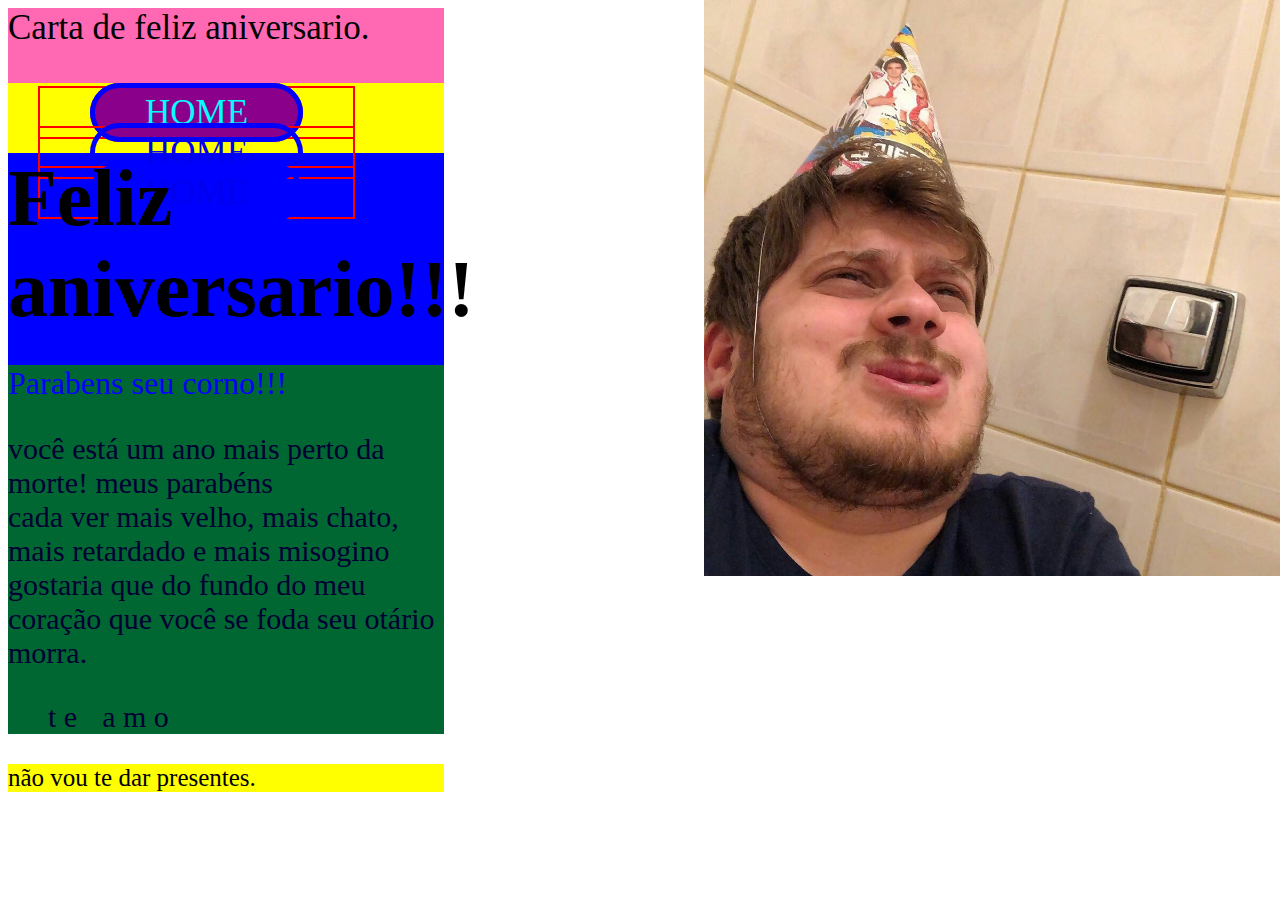
<file: PW1/ex05/index.html>
<!DOCTYPE html>
<html lang="pt-br">
<head>
    <meta charset="UTF-8">
    <title>Happy birthday</title>
    <link rel="stylesheet" href="css/estilo.css" type="text/css"/>
</head>
<body>
    <header>
        Carta de feliz aniversario.
        <nav>
            <ul>
                <li><a href="#" class="ativado">HOME</a></li>
                <li><a href="#">HOME</a></li>
                <li><a href="#">HOME</a></li>
            </ul>
        </nav>
    </header>

    <section>
        <h1>Feliz aniversario!!!</h1>
        
        <article>
            <p>Parabens seu corno!!!</p>            
            você está um ano mais perto da morte! meus parabéns </br>
            cada ver mais velho, mais chato, mais retardado e mais misogino </br>
            gostaria que do fundo do meu coração que você se foda seu otário </br>
            morra.

            <ul>
                <li>t</li>
                <li>e</li>
                <li id="blank-li">-</li>
                <li>a</li>
                <li>m</li>
                <li>o</li>

            </ul>

        </article>
    </section>

    <footer>
        não vou te dar presentes.
    </footer>

</body>
</html>
</file>
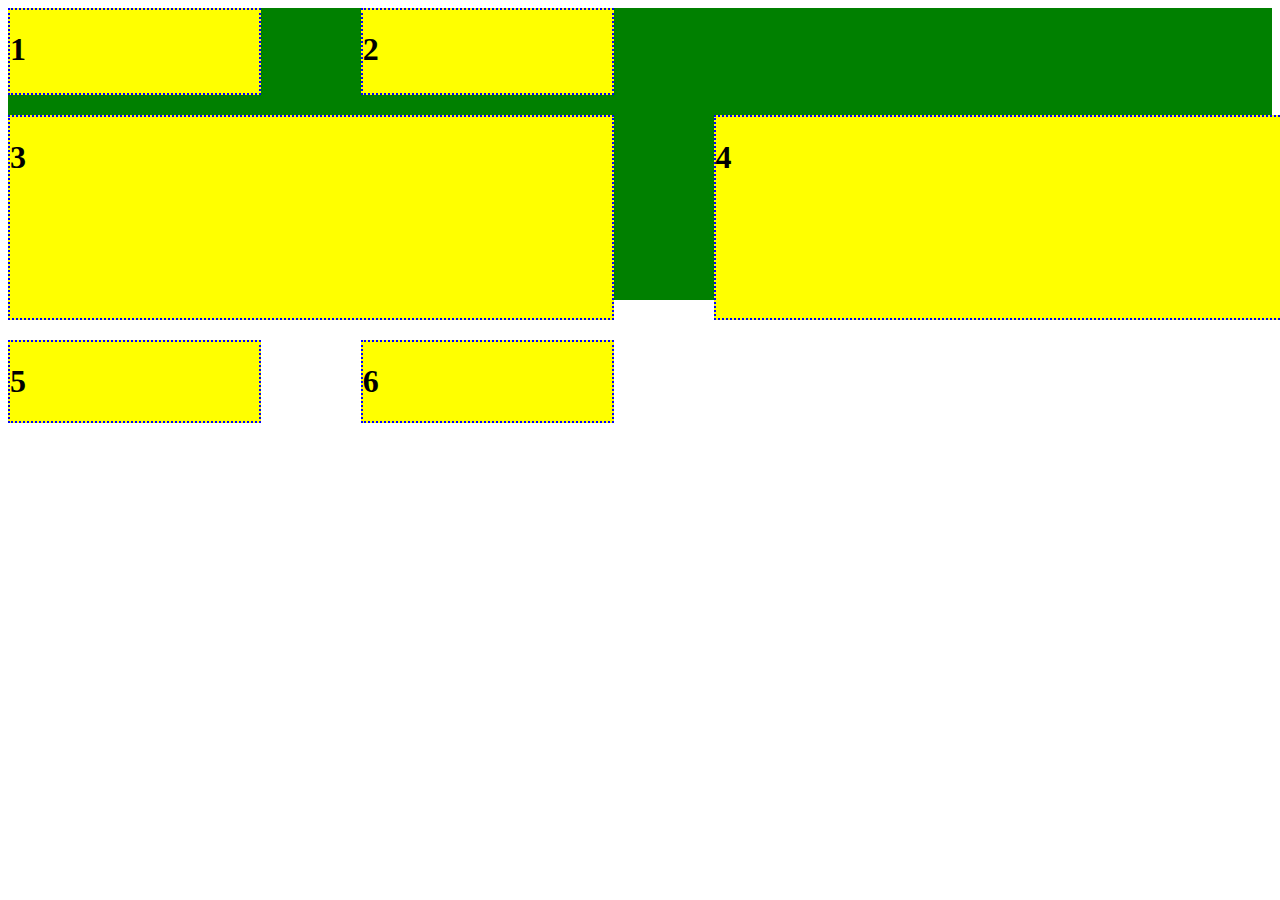
<file: PW1/ex07/index.html>
<!DOCTYPE html>
<html lang="pt-br">
<head>
    <meta charset="UTF-8">
    <title>Document</title>
    <link rel="stylesheet" href="css/estilo.css" type="text/css">
</head>
<body>
    <section>
        <article class="um"><h1>1</h1></article>
        <article><h1>2</h1></article>
        <article class="tres"><h1>3</h1></article>
        <article><h1>4</h1></article>
        <article><h1>5</h1></article>
        <article><h1>6</h1></article>

        
        
    </section>
    
</body>
</html>
</file>
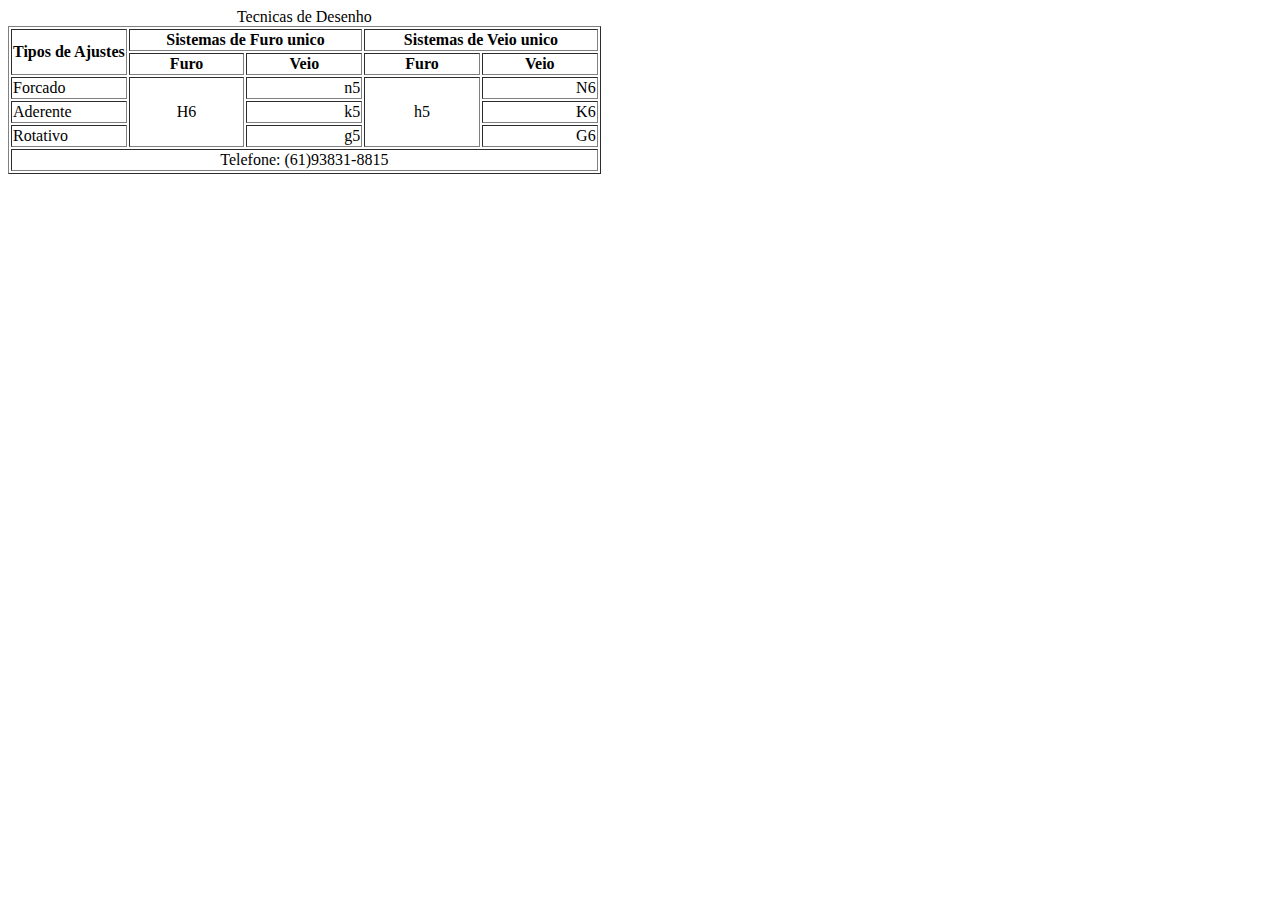
<file: PW1/correcao_prova1/1/index.html>
<!DOCTYPE html>
<html lang="en">
<head>
    <meta charset="UTF-8">
    <title>Correcao1</title>
</head>
<body>
    <table border="1">
        <caption>Tecnicas de Desenho</caption>
		<thead>
            <tr>
                <th rowspan="2">Tipos de Ajustes</th>
                <th colspan="2">Sistemas de Furo unico</th>
                <th colspan="2">Sistemas de Veio unico</th>
            </tr>
            <tr>
                <th width="20%" >Furo</th>
                <th width="20%" >Veio</th>
                <th width="20%" >Furo</th>
                <th width="20%" >Veio</th>
            </tr>
        </thead>
        <tbody>
            <tr>
                <td>Forcado</td>
                <td rowspan="3" align="center">H6</td>
                <td align="right">n5</td>
                <td rowspan="3" align="center">h5</td>
                <td align="right">N6</td>
            </tr>
            <tr>
                <td>Aderente</td>
                <td align="right">k5</td>
                <td align="right">K6</td>
            </tr>
            <tr>
                <td>Rotativo</td>
                <td align="right">g5</td>
                <td align="right">G6</td>                
            </tr>
        </tbody>
        <tfoot>
            <tr>
                <td colspan="6" align="center">Telefone: (61)93831-8815</td>
            </tr>
        </tfoot>
    </table>
    
</body>
</html>
</file>
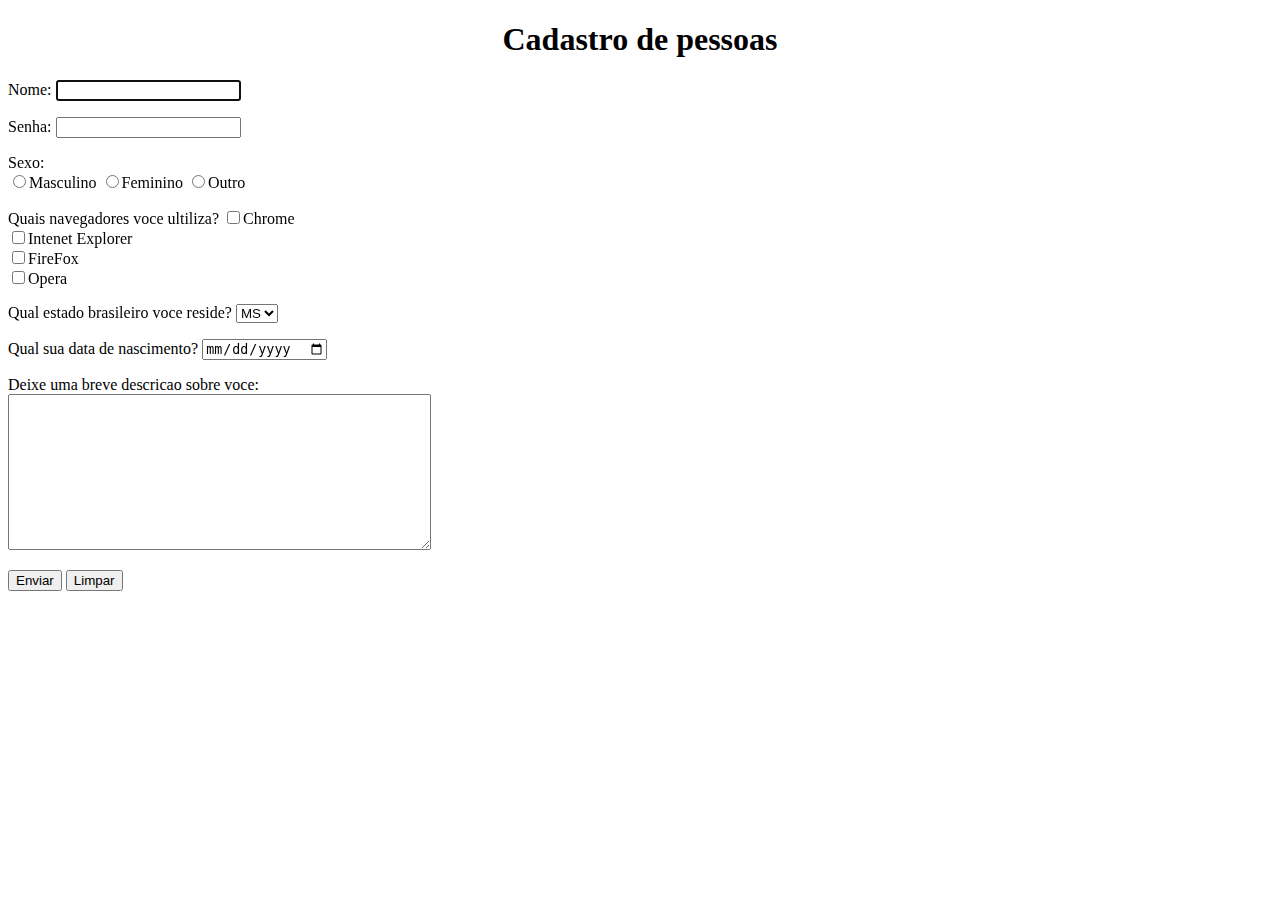
<file: PW1/correcao_prova1/2/index.html>
<!DOCTYPE html>
<html lang="pt-br">
<head>
    <meta charset="UTF-8">
    <title>Correcao2</title>
</head>
<body>
    <center><h1>Cadastro de pessoas</h1></center>
    <form>
        <p>
            <label>Nome:</label>
            <input type="text" name="txtNome" autofocus required/>
        </p>
        <p>
            <label>Senha:</label>
            <input type="password" name="txtSenha" maxlength="8"/>
        </p>
        <p>
            <label>Sexo:</label><br/>
            <input type="radio" name="rbSexo"/><label>Masculino</label>
            <input type="radio" name="rbSexo"/><label>Feminino</label>
            <input type="radio" name="rbSexo"/><label>Outro</label>
        </p>
        <p>
            <label>Quais navegadores voce ultiliza?</label>
            <input type="checkbox" name="chkChrome"/><label>Chrome</label><br/>
            <input type="checkbox" name="chkChrome"/><label>Intenet Explorer</label><br/>
            <input type="checkbox" name="chkChrome"/><label>FireFox</label><br/>
            <input type="checkbox" name="chkChrome"/><label>Opera</label><br/>
        </p>
        <p>
            <label>Qual estado brasileiro voce reside?</label>
            <select>
                <option>AC</option>
                <option selected>MS</option>
            </select>
        </p>
        <p>
            <label>Qual sua data de nascimento?</label>
            <input type="date"/>
        </p>
        <p>
            <label>Deixe uma breve descricao sobre voce:</label><br/>
            <textarea cols="50" rows="10"></textarea>
        </p>
        <p>
            <input type="submit" value="Enviar"/>
            <input type="reset" value="Limpar"/>
        </p>

    </form>
    
</body>
</html>
</file>
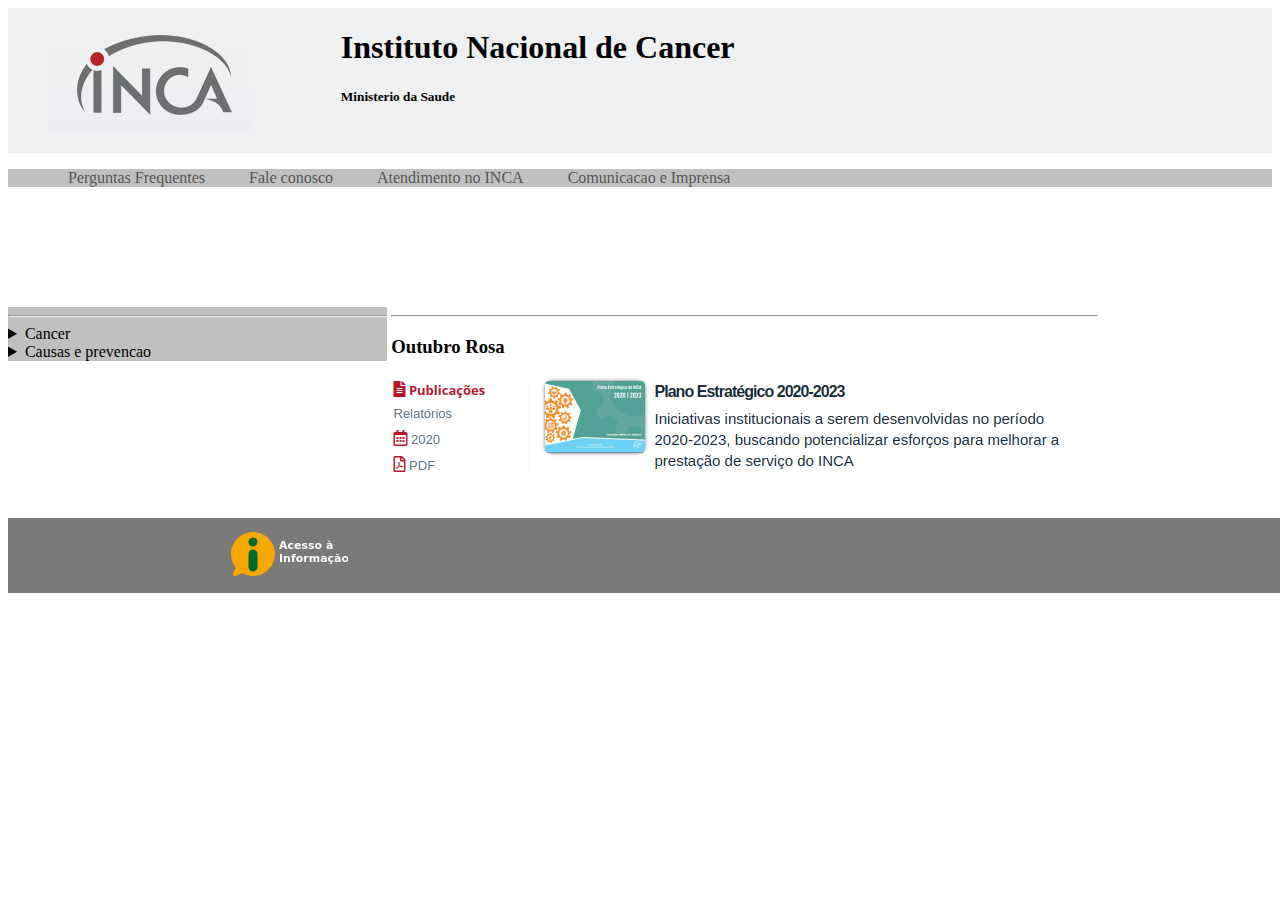
<file: PW1/correcao_prova1/3/index.html>
<!DOCTYPE html>
<html lang="pt-br">
<head>
    <meta charset="UTF-8">
    <title>Correcao3</title>
    <link rel="stylesheet" href="css/estilo.css" type="text/css"/>
</head>
<body>
    <header>
        <figure>
            <img src="imagens/logo.png"/>
        </figure>
        <div class="titulos">
            <h1>Instituto Nacional de Cancer</h1>
            <h5>Ministerio da Saude</h5>
        </div>
    </header>
    <nav class="superior">
        <ul>
            <li><a href="#">Perguntas Frequentes</a></li>
            <li><a href="#">Fale conosco</a></li>
            <li><a href="#">Atendimento no INCA</a></li>
            <li><a href="#">Comunicacao e Imprensa</a></li>
        </ul>
    </nav>
    <section>
        <marquee><img src="imagens/banner.png"/></marquee>
    </section>
    <nav class="vertical">
        <hr/>
        <details>
            <summary>Cancer</summary>
            <ul>
                <li><a href="#">O que é o cancer?</a></li>
                <li><a href="#">Como surge o cancer?</a></li>
                <li><a href="#">Tipos de cancer</a></li>
                <li><a href="#">Numeros de cancer</a></li>
            </ul>
        </details>
        <details>
            <summary>Causas e prevencao</summary>
            <p>Conteudo de causas</p>
        </details>
    </nav>
    <section>
        <hr/>
        <h3>Outubro Rosa</h3>
        <p></p>
        <img src="imagens/publicacoes.png"/>
    </section>
    <footer>
        <a href="#"><img src="imagens/informacao.png"></a>
    </footer>
    
</body>
</html>
</file>
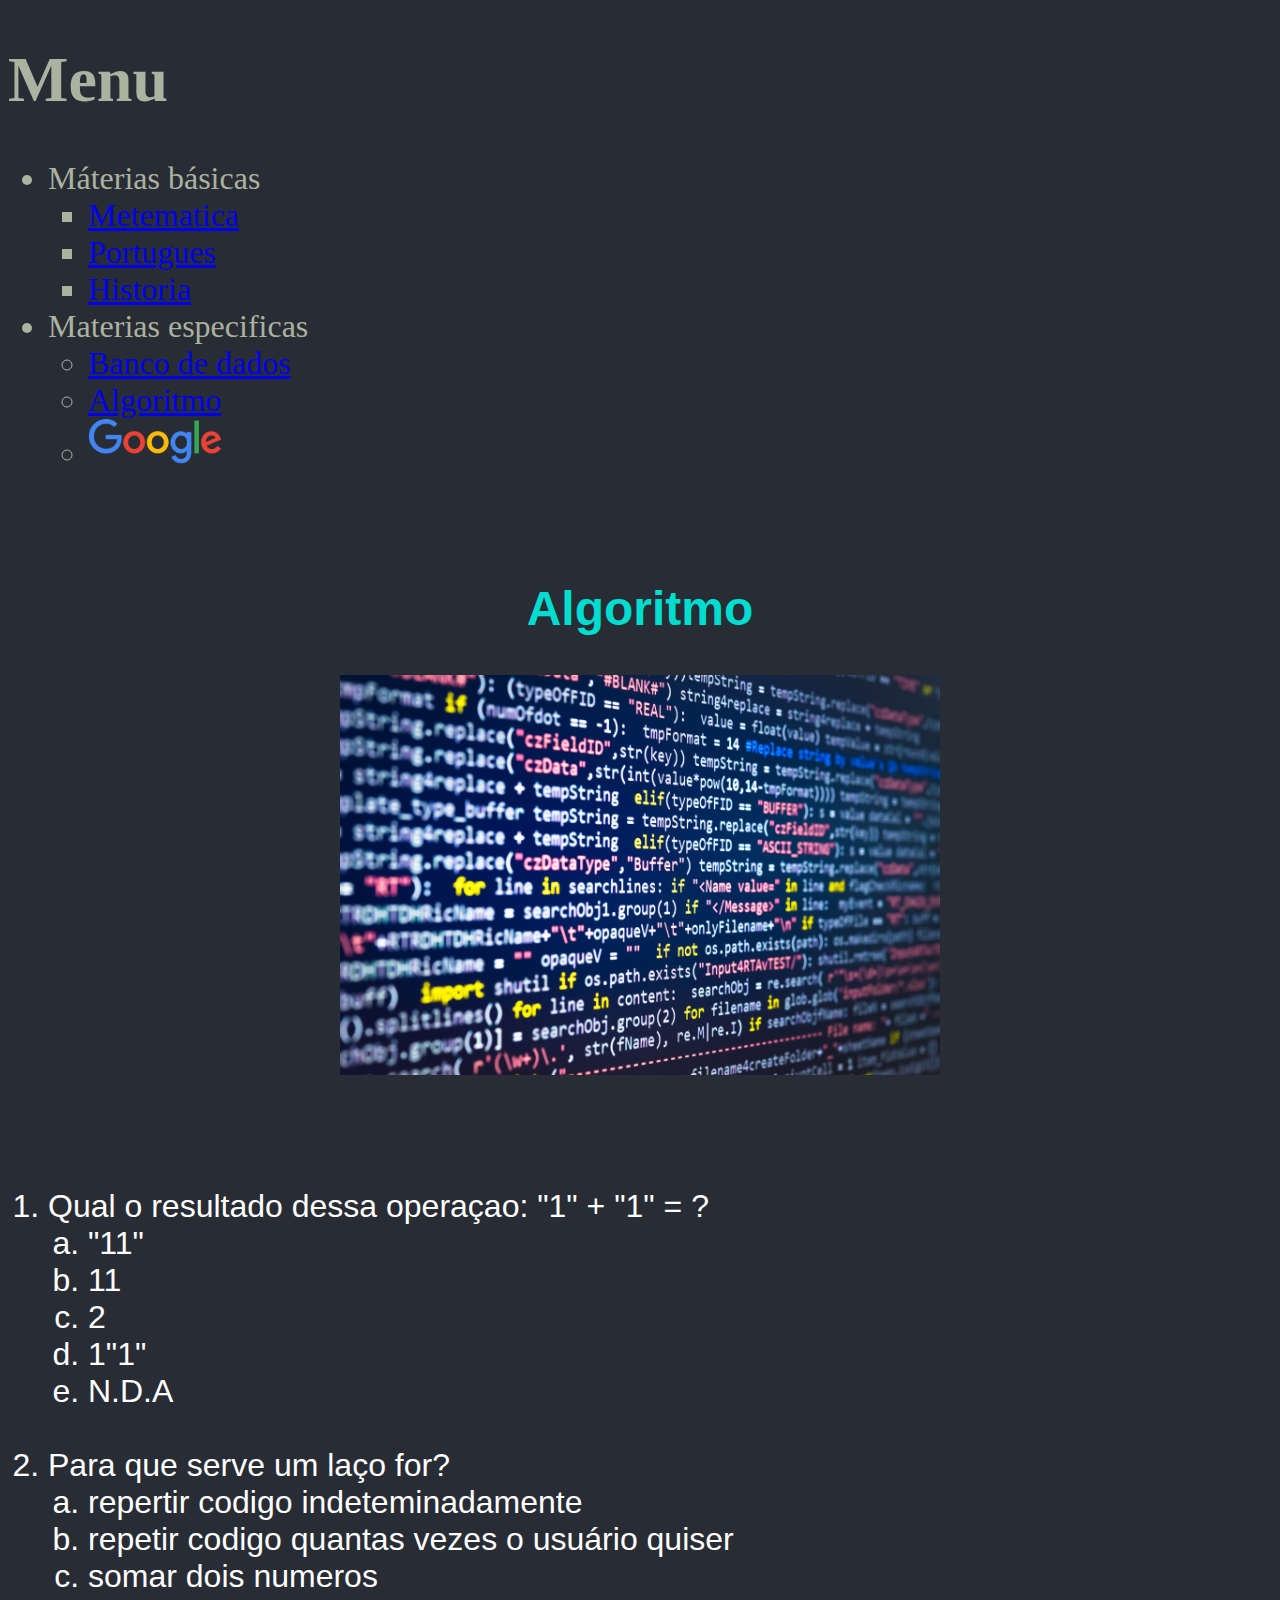
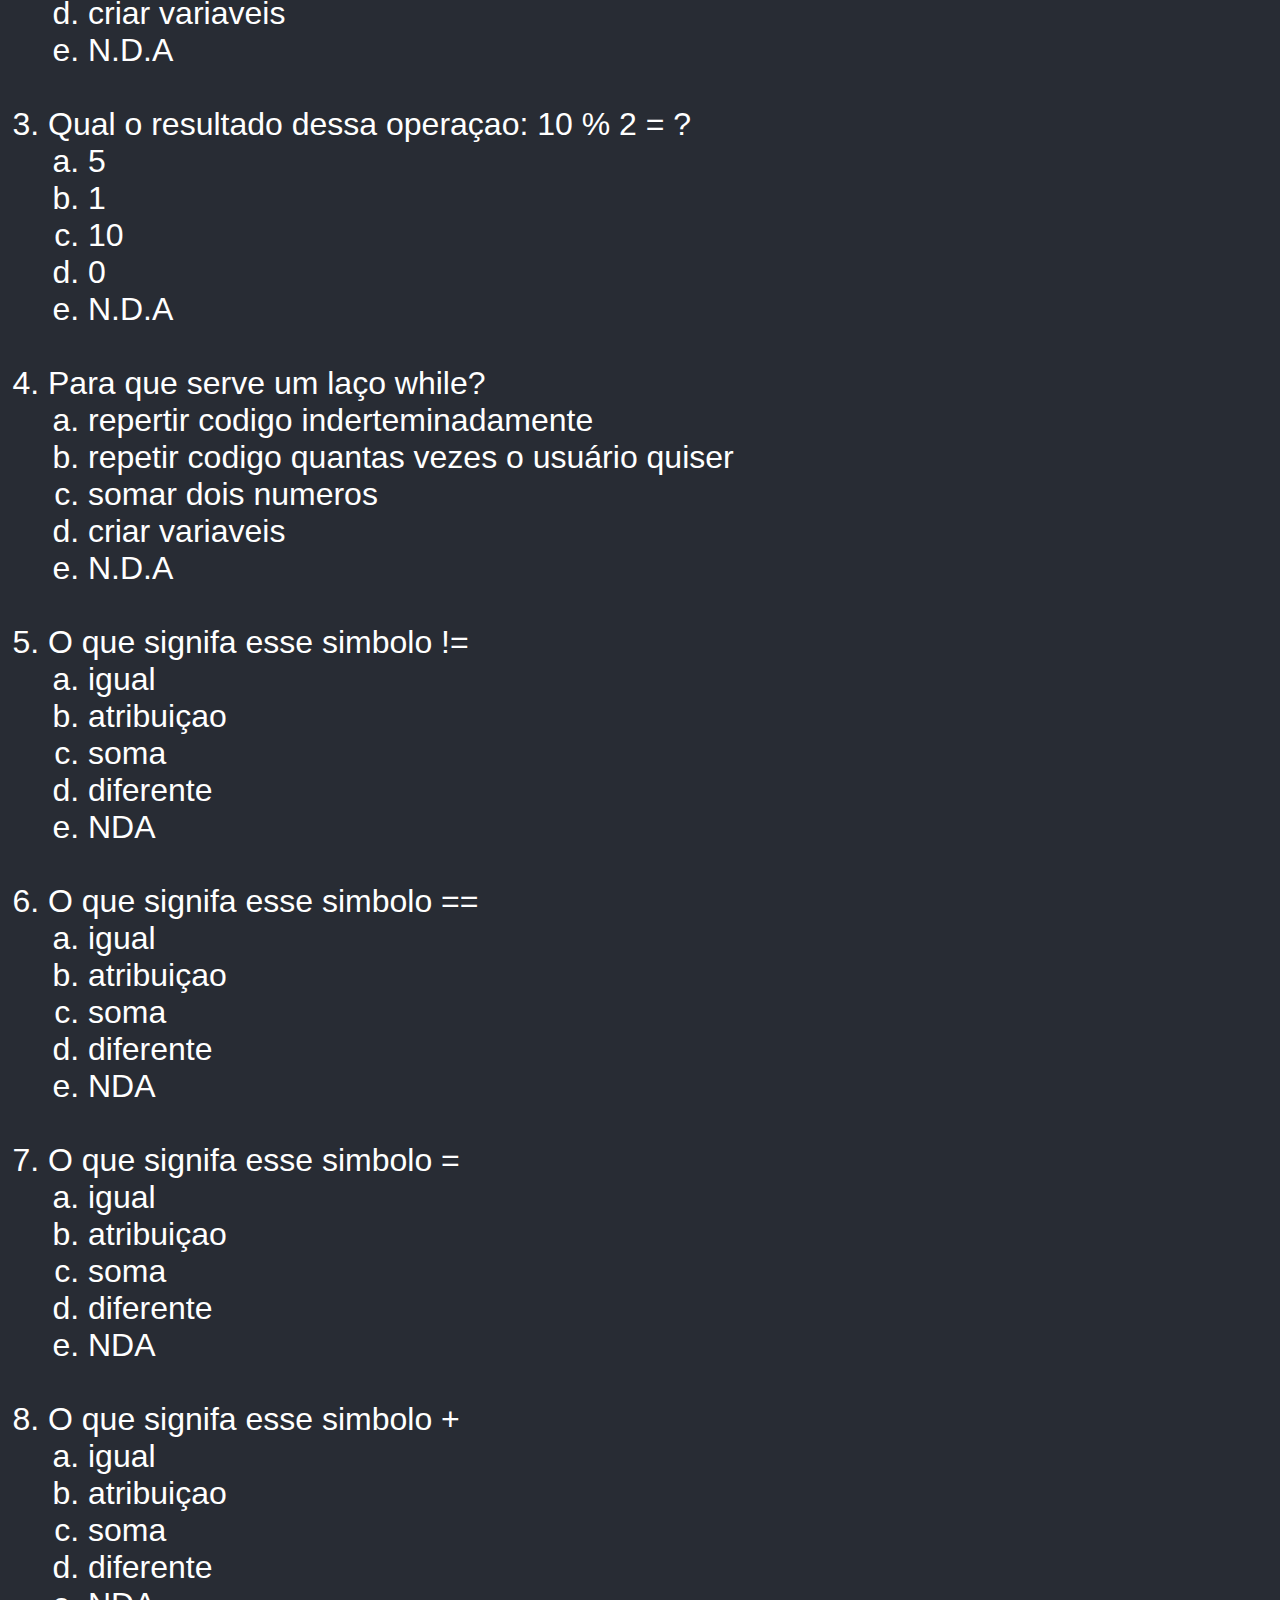
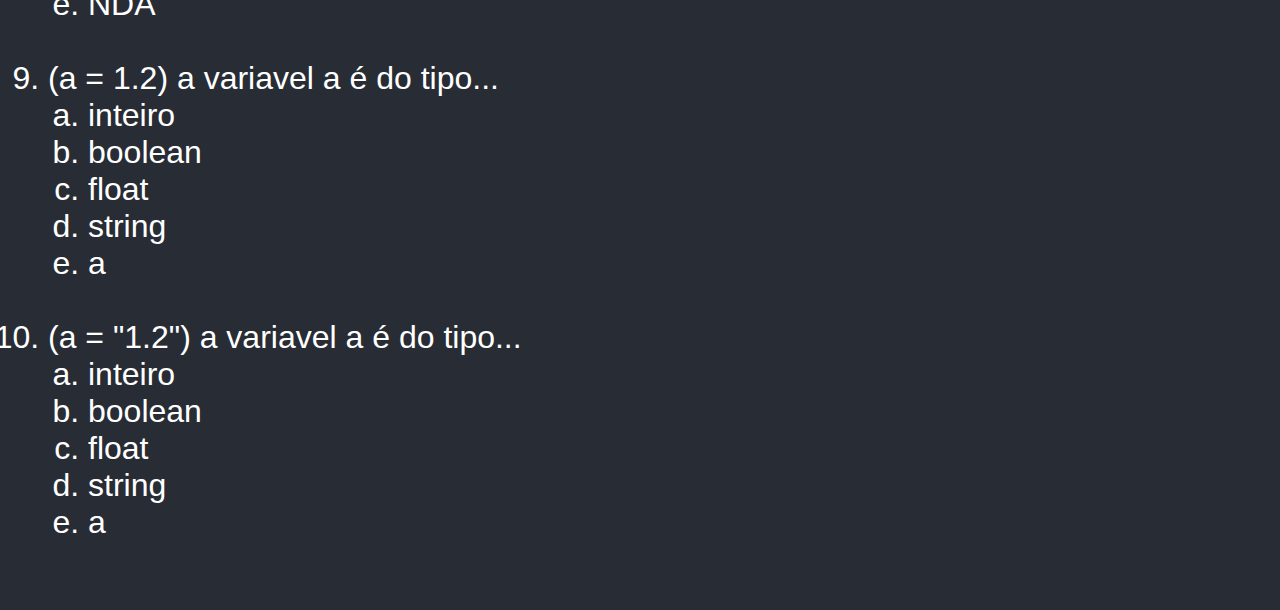
<file: PW1/ex02/1/index.html>
<!DOCTYPE html>
<html lang='pt-br'
	<head>
		<meta charsert='utf-8'/>
		<title> Prova Algoritmo </title>
	<head>
	
	<body bgcolor='#282C34' text='white'>
		<font color='#ABB2A0' face='Calibri' size='6'>

		<h1> Menu </h1>
		<ul>
			<li> Máterias básicas </li>
			<ul type='square'>
				<li><a href='secoes/materias-basica/provamatematica.html'>Metematica</a></li>
				<li><a href='secoes/materias-basica/provaportugues.html'>Portugues</a></li>
				<li><a href="secoes/materias-basica/provahistoria.html" >Historia</a></li>
			</ul>
			<li>Materias especificas</li>
			<ul type='circle'>
				<li><a href='secoes/materias-especificas/provabancodados.html'>Banco de dados</a></li>
				<li><a href='index.html'>Algoritmo</a></li>
				<li><a href='https://www.google.com'><img src='imagens/google.png' width='135' height="45" title="Google"/></a></li>
			</ul>
		</ul>
		</font>

		<font color='##00dddd' face='Arial' size='6'>
		</br>
		<center><h2> Algoritmo </h2></center>
		<center><img src="imagens/algoritmo.jpg" width='600' height="400" title="Algoritmo"/></center>
		</font>



</br>
</br>
</br>


	<font color="white" face="arial" size="6">
	<ol>
	<li> Qual o resultado dessa operaçao: "1" + "1" = ?</li>
	<ol type='a'>
	<li> "11" </li>
	<li> 11 </li>
	<li> 2 </li>
	<li> 1"1" </li>
	<li> N.D.A </li>
	</ol>
	</br>
	
	<li> Para que serve um laço for? </li>
	<ol type='a'>
	<li> repertir codigo indeteminadamente </li>
	<li> repetir codigo quantas vezes o usuário quiser </li>
	<li> somar dois numeros </li>
	<li> criar variaveis </li>
	<li> N.D.A </li>
	</ol>
	</br>
	
	<li> Qual o resultado dessa operaçao: 10 % 2 = ? </li>
	<ol type='a'>
	<li> 5 </li>
	<li> 1 </li>
	<li> 10 </li>
	<li> 0 </li>
	<li> N.D.A </li>
	</ol>
	</br>	
	
	
	<li> Para que serve um laço while? </li>
	<ol type='a'>
	<li> repertir codigo inderteminadamente </li>
	<li> repetir codigo quantas vezes o usuário quiser </li>
	<li> somar dois numeros </li>
	<li> criar variaveis </li>
	<li> N.D.A </li>
	</ol>
	</br>

	<li> O que signifa esse simbolo != </li>
	<ol type='a'>
	<li> igual </li>
	<li> atribuiçao </li>
	<li> soma </li>
	<li> diferente </li>
	<li> NDA </li>
	</ol>
	</br>
	
	<li> O que signifa esse simbolo == </li>
	<ol type='a'>
	<li> igual </li>
	<li> atribuiçao </li>
	<li> soma </li>
	<li> diferente </li>
	<li> NDA </li>
	</ol>
	</br>
	
	<li> O que signifa esse simbolo = </li>
	<ol type='a'>
	<li> igual </li>
	<li> atribuiçao </li>
	<li> soma </li>
	<li> diferente </li>
	<li> NDA </li>
	</ol>
	</br>
	
	<li> O que signifa esse simbolo + </li>
	<ol type='a'>
	<li> igual </li>
	<li> atribuiçao </li>
	<li> soma </li>
	<li> diferente </li>
	<li> NDA </li>
	</ol>
	</br>
	
	<li> (a = 1.2) a variavel a é do tipo... </li>
	<ol type='a'>
	<li> inteiro </li>
	<li> boolean </li>
	<li> float </li>
	<li> string </li>
	<li> a </li>
	</ol>
	</br>
	
	<li> (a = "1.2") a variavel a é do tipo... </li>
	<ol type='a'>
	<li> inteiro </li>
	<li> boolean </li>
	<li> float </li>
	<li> string </li>
	<li> a </li>
	</ol>
	</br>
	
	
	
	</ol>
	
	<font>
	
	</body>
</html>
</file>
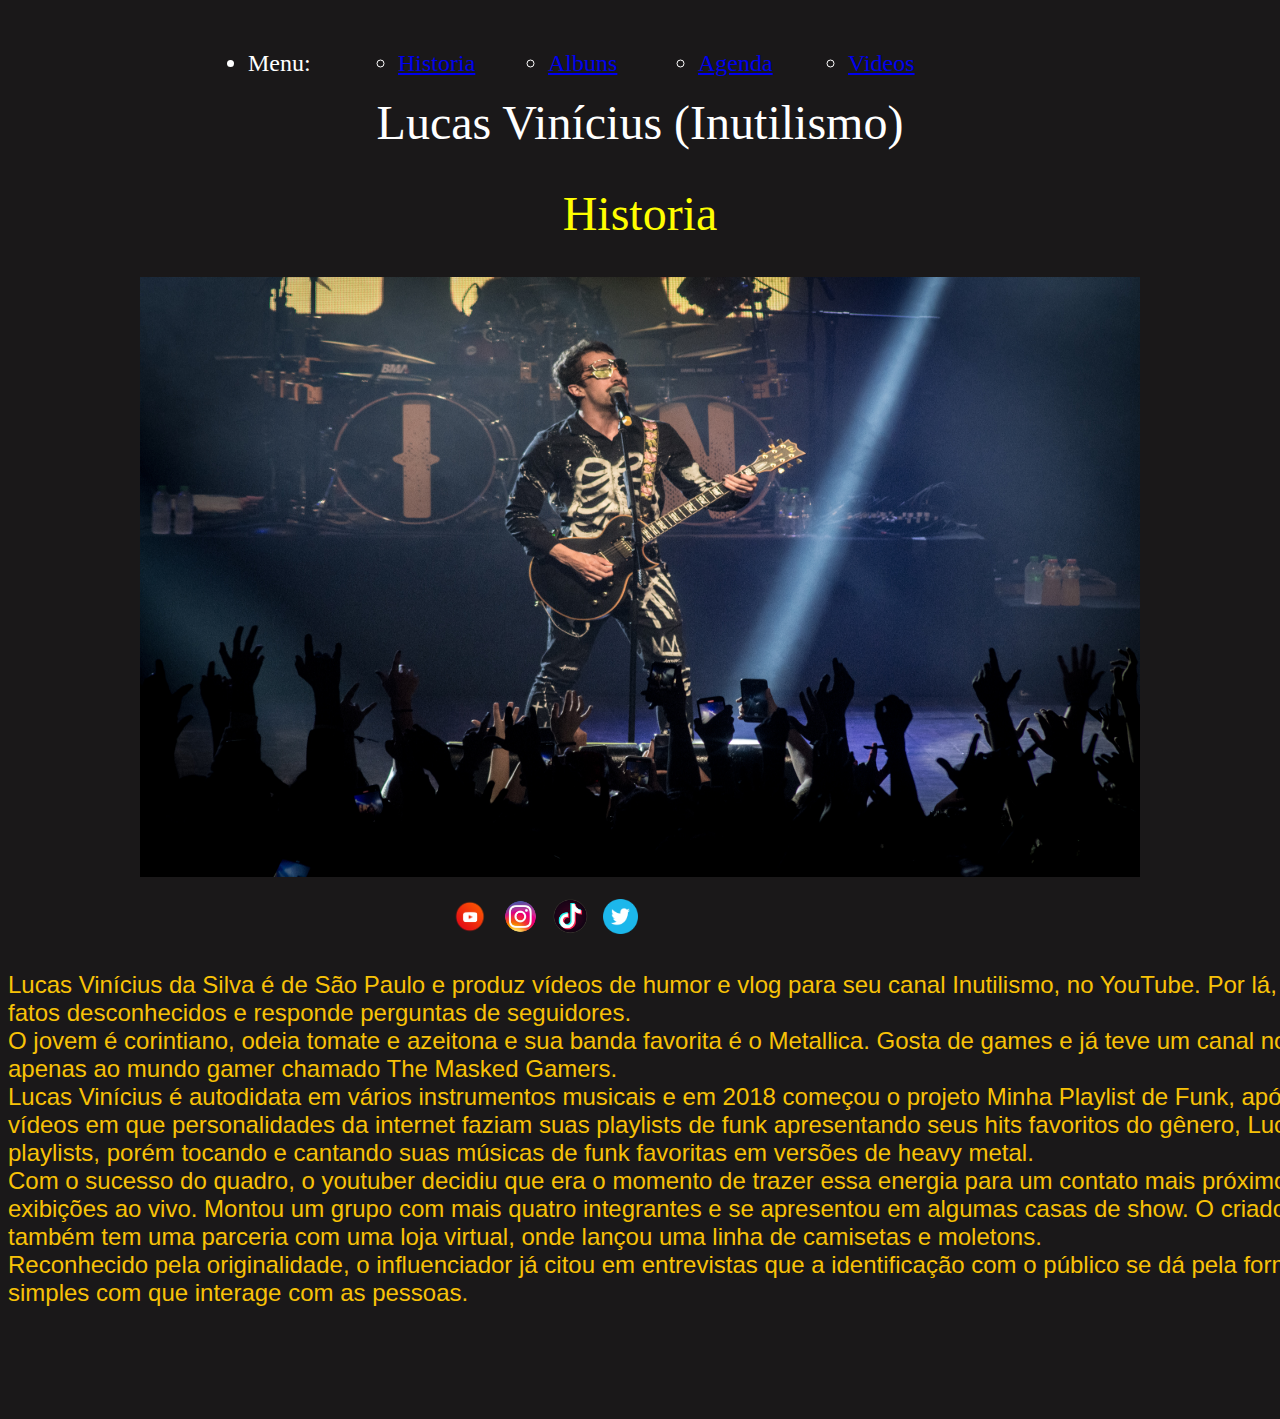
<file: PW1/ex02/2/index.html>
<!DOCTYPE html>
<html lang="pt-br">
    <head>
		<meta charsert='utf-8'/>
		<title> Lucas Inutilismo </title>

        <style>
            div.menu{
                width: 150px;
                float: left;
            }
            div.espaco{
                width: 200px;
                float: left;
            }
            div.espaco2{
                width: 445px;
                float: left;
            }
            div.txt{
                width: 1500px;
                float: left;
            }

			div.redes{
                width: 50px; 
                float: left;
            }
            
        </style>
    </head>

    <body bgcolor="#1A1819" text="white">
        </br>

        <font size="5" face="cascadia code">
            <ul>
                <font color="#1A1819"><div class="espaco">.</div></font>
                <div class="menu"><li>Menu:</li></div>
                <ul type="circle">
                    <div class="menu"><li><a href="index.html">Historia</a></li></div>
                    <div class="menu"><li><a href="secoes/Albuns.html">Albuns</a></li></div>
                    <div class="menu"><li><a href="secoes/Agenda.html">Agenda</a></li></div>
                    <div class="menu"><li><a href="secoes/Videos.html">Videos</a></li></div>
                </ul>
            </ul>
        </font>

        </br>
        </br>

        <center><font face="calibri" size="8">Lucas Vinícius (Inutilismo)</font></center>
        </br>
        </br>

        <center><font face="cascadia code" color="yellow" size="8"> Historia </font></center>
        </br></br>

        <center><img src="imagens/inutilismo-show.jpg" width="1000" height="600"></center>
        </br>

        <font color="#1A1819">
            <div class="espaco2">.</div>
            <div class="redes"><a href="https://www.youtube.com/user/canalinutilismo"><img src="imagens/youtubeicon.png" width="70%" height="70%" title="YouTube"/></a></div>
            <div class="redes"><a href="https://www.instagram.com/lucasinutilismo/"><img src="imagens/instagramicon.png" width="70%" height="70%" title="Instagram"/></a></div>
            <div class="redes"><a href="https://www.tiktok.com/@lucascharmoso"><img src="imagens/tiktokicon.png" width="70%" height="70%" title="Tik Tok"/></a></div>
            <div class="redes"><a href="https://twitter.com/lucasinutilismo"><img src="imagens/twittericon.png" width="70%" height="70%" title="Facebook"/></a></div>
            </br>
            </br>
        </font>
        </br>



        <font color="#1A1819">
            <div class="espaco">.</div>
        </font>

        <div class="txt">
            <font face="Arial" color="#F8C207" size="5">
                Lucas Vinícius da Silva é de São Paulo e produz vídeos de humor e vlog para seu canal Inutilismo, no YouTube. Por lá, publica desafios, fatos desconhecidos e responde perguntas de seguidores.</br>
                O jovem é corintiano, odeia tomate e azeitona e sua banda favorita é o Metallica. Gosta de games e já teve um canal no YouTube dedicado apenas ao mundo gamer chamado The Masked Gamers.</br>
                Lucas Vinícius é autodidata em vários instrumentos musicais e em 2018 começou o projeto Minha Playlist de Funk, após uma onda de vídeos em que personalidades da internet faziam suas playlists de funk apresentando seus hits favoritos do gênero, Lucas criou suas playlists, porém tocando e cantando suas músicas de funk favoritas em versões de heavy metal.</br>
                Com o sucesso do quadro, o youtuber decidiu que era o momento de trazer essa energia para um contato mais próximo, começando a fazer exibições ao vivo. Montou um grupo com mais quatro integrantes e se apresentou em algumas casas de show. O criador de conteúdo também tem uma parceria com uma loja virtual, onde lançou uma linha de camisetas e moletons.</br>        
                Reconhecido pela originalidade, o influenciador já citou em entrevistas que a identificação com o público se dá pela forma despretensiosa e simples com que interage com as pessoas.</br>
                </br></br></br></br>
            </font>
        </div>

    </body>

</html>
</file>
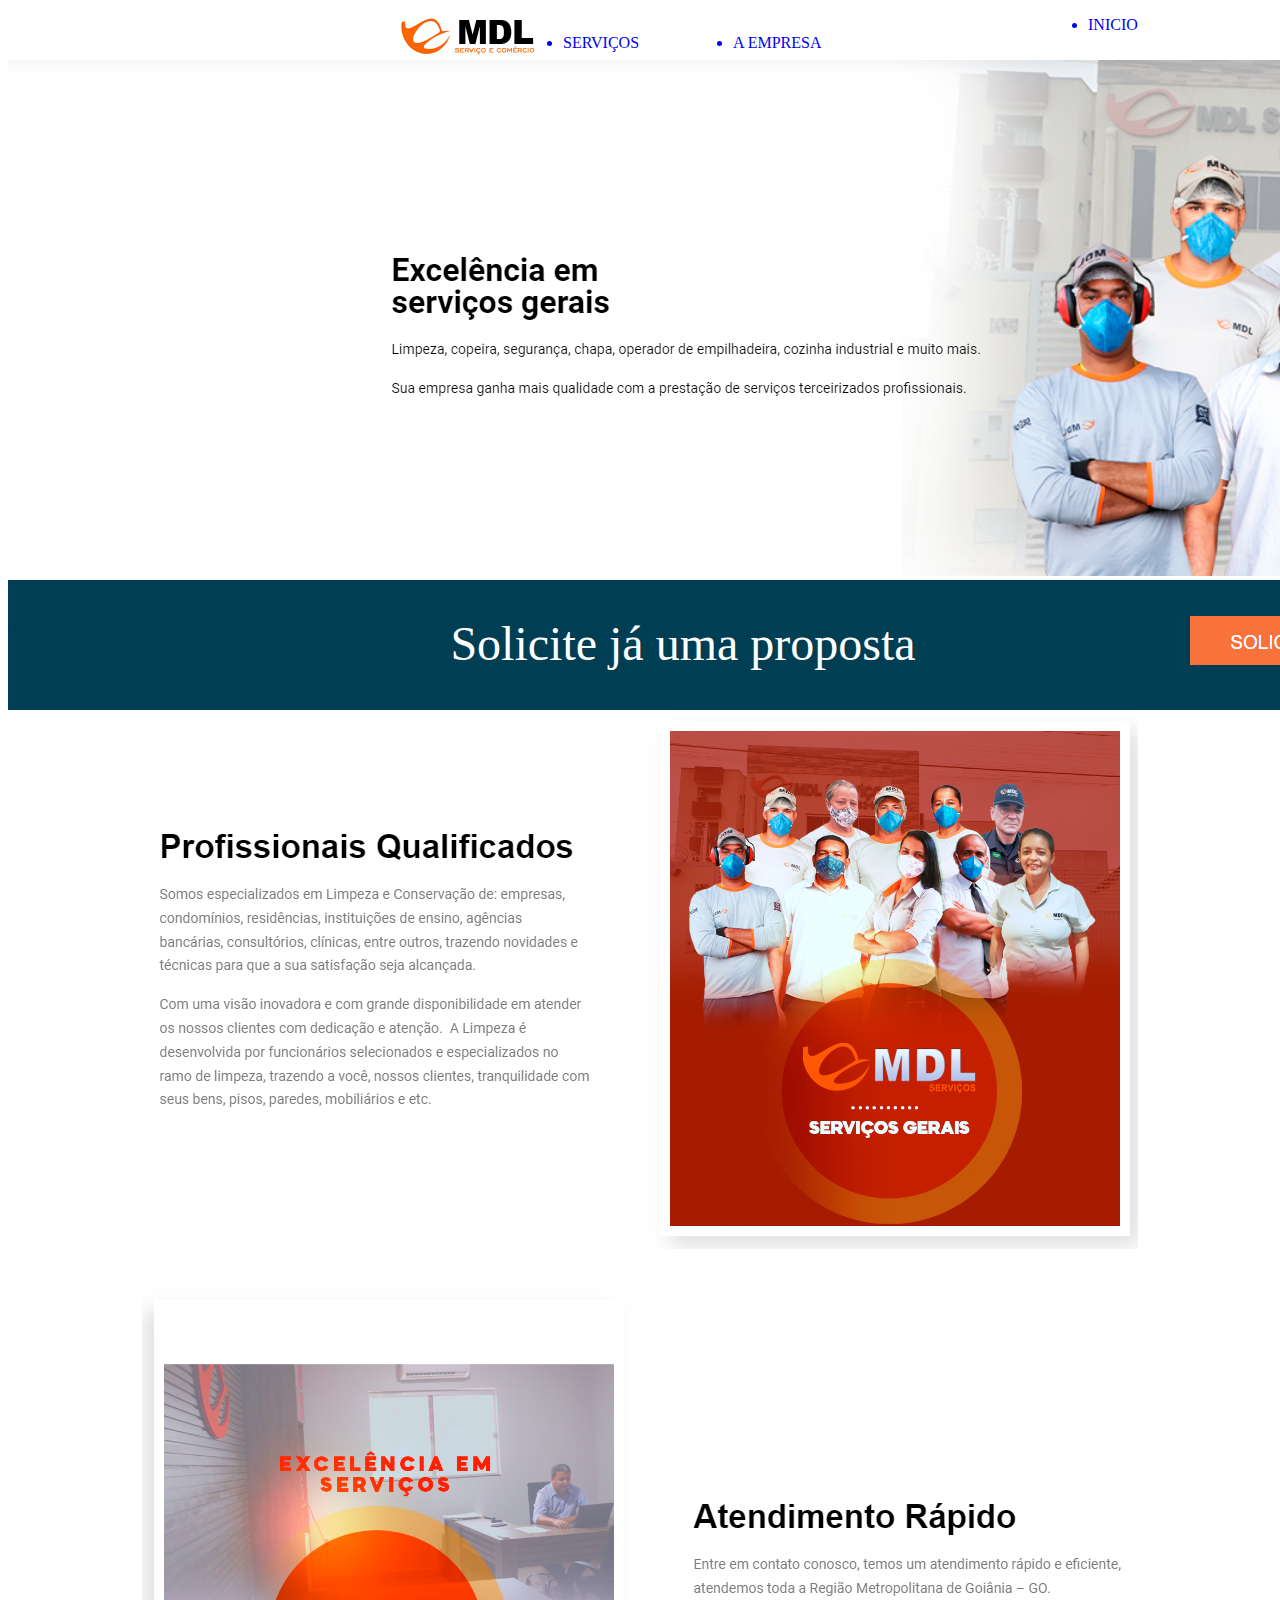
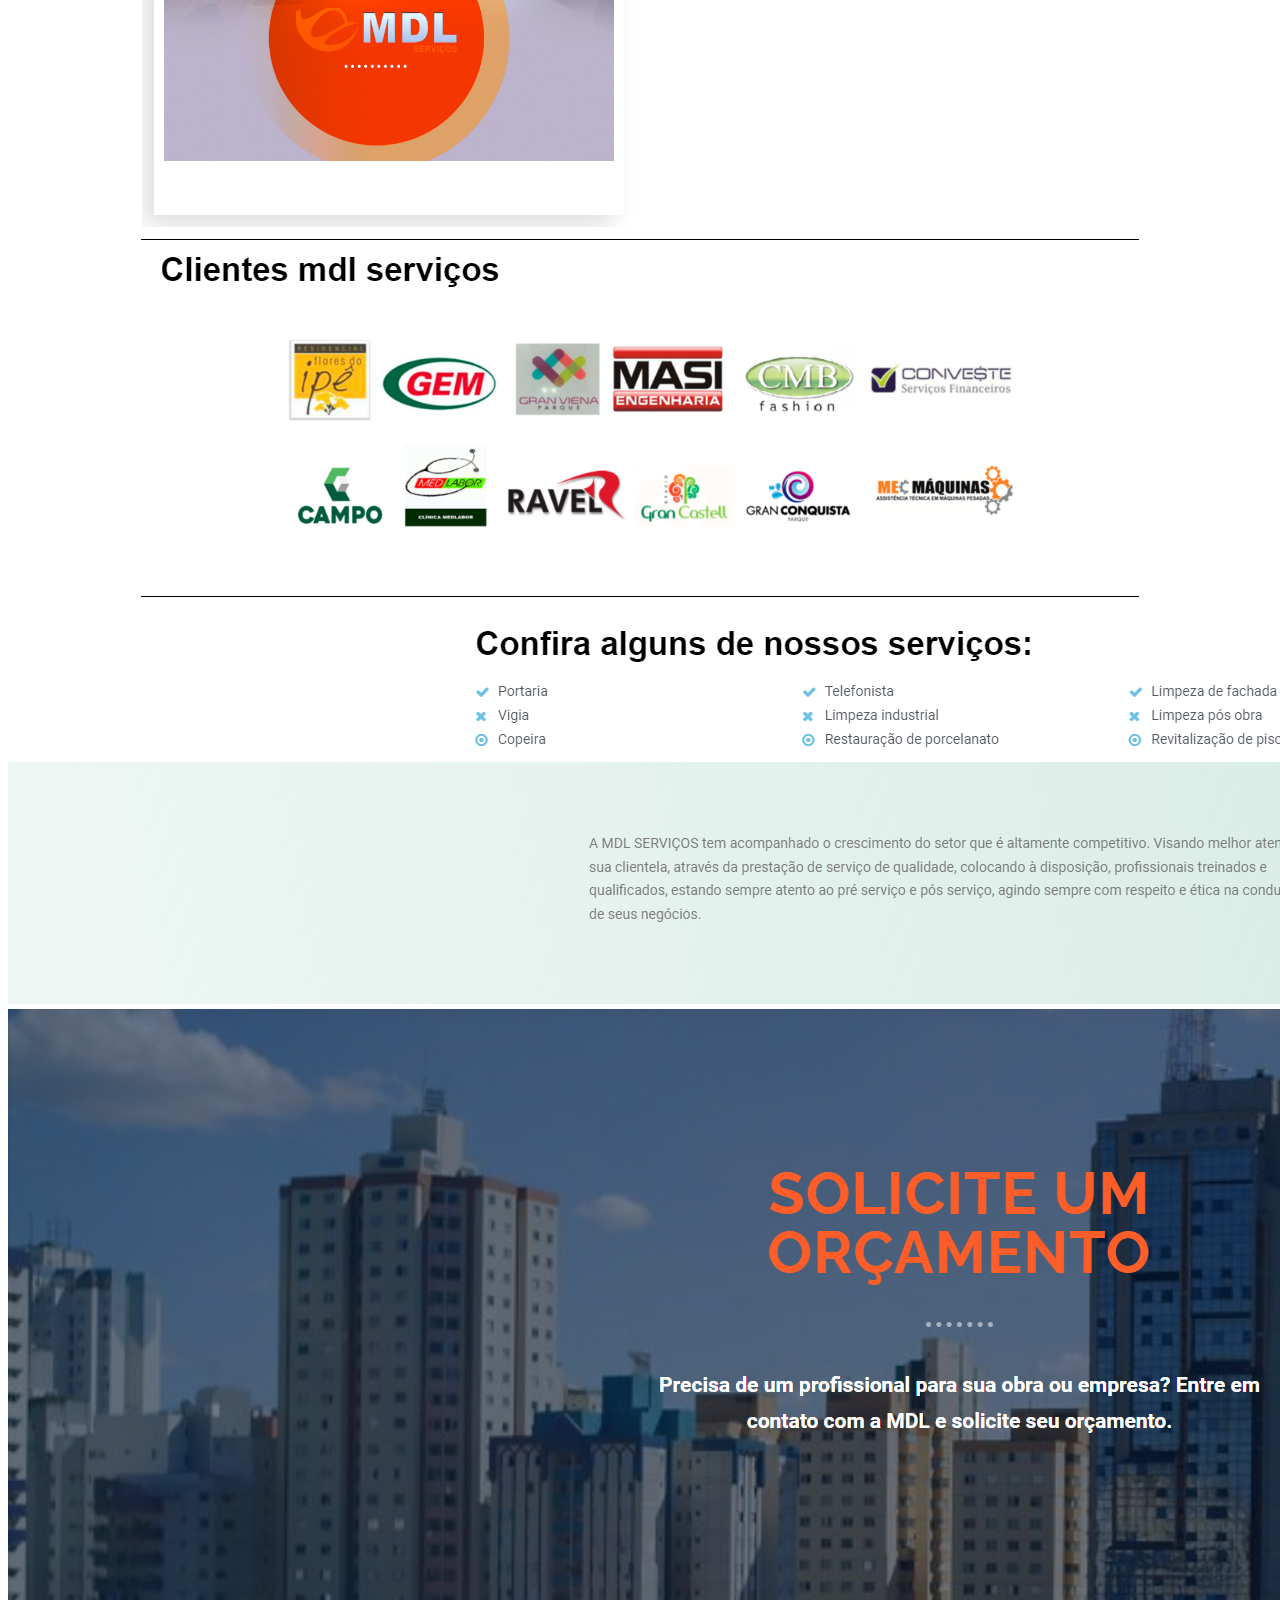
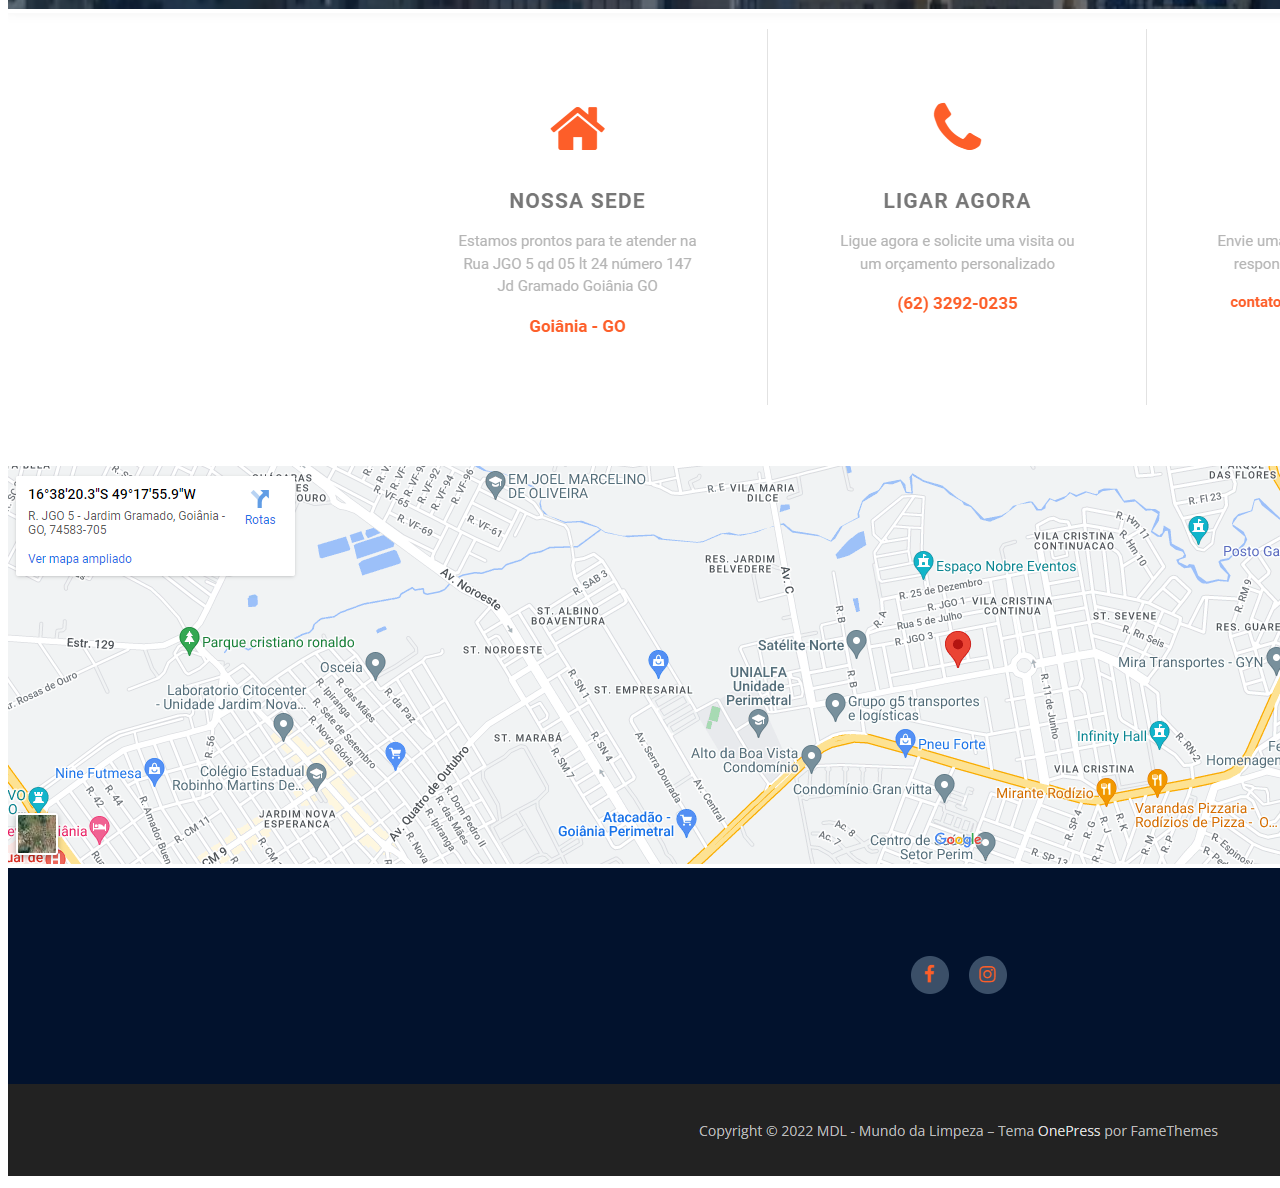
<file: PW1/ex02/3/index.html>
<!DOCTYPE html>
<html lang="en">
<head>
    <meta charset="UTF-8">
    <title>MDL - Mundo da Limpeza - Serviços de Limpeza e Locação de Pessoal</title>

    <style>
        div.menu{
            width: 170px; 
            float: left;
        }
        div.espaco-logo{
            width: 385px; 
            float: left;
        }
        div.espaco-menu{
            width: 525px; 
            float: left;
        }
        div.espaco-barra{
            width: 340px; 
            float: left;
        }
        div.faixa{
            background-color: #003E53; 
            width: 1880px; 
            height:130px;
        }
        div.faixa-pos{
            width: 670px; 
            float: left;
        }
    </style>
</head>
<body>
    <div class="espaco-logo"><font color="white">.</font></div>
    <div class="menu"><a href="index.html"><img src="imagens/logo-mdl-limpeza.png"></a></div>
    <div class="espaco-menu"><font color="white">.</font></div>
    <ul>
        <a href="index.html"><div class="menu"><li>INICIO</li></div></a>
        <a href="secoes/servicos.html"><div class="menu"><li>SERVIÇOS</li></div></a>
        <a href="secoes/empresa.html"><div class="menu"><li>A EMPRESA</li></div></a>
    </ul>	

    <img src="imagens/Screenshot_1.png">


    <div class="faixa">
        <br/><br/>
        <div>
            <div class="espaco-barra"><font color="blue" size="1">.</font></div>
            <font color="white" size="20" face="calibri"><center>
            <div class="faixa-pos">Solicite já uma proposta</div>
            <a href="https://api.whatsapp.com/send?phone=5562983253277&text=Ol%C3%A1%2C%20vim%20atrav%C3%A9s%20do%20site."><div class="faixa-pos"><img src="imagens/Screenshot_2.png" whidth="50%" height="50%" title="Orçamento"/></div></a>
        </div>
        </center></font>
    </div>  

    <center><img src="imagens/Screenshot_3.png"></center>
    </br></br>
    <center><img src="imagens/Screenshot_4.png"></center>

    <hr align="center" width="996" size="1" color="black"/>

    <center><img src="imagens/Screenshot_5.png"></center>
    <hr align="center" width="996" size="1" color="black"/>

    <img src="imagens/Screenshot_6.png">
    <img src="imagens/Screenshot_7.png">
    <img src="imagens/Screenshot_8.png">
    <img src="imagens/Screenshot_9.png">
    
</body>
</html>
</file>
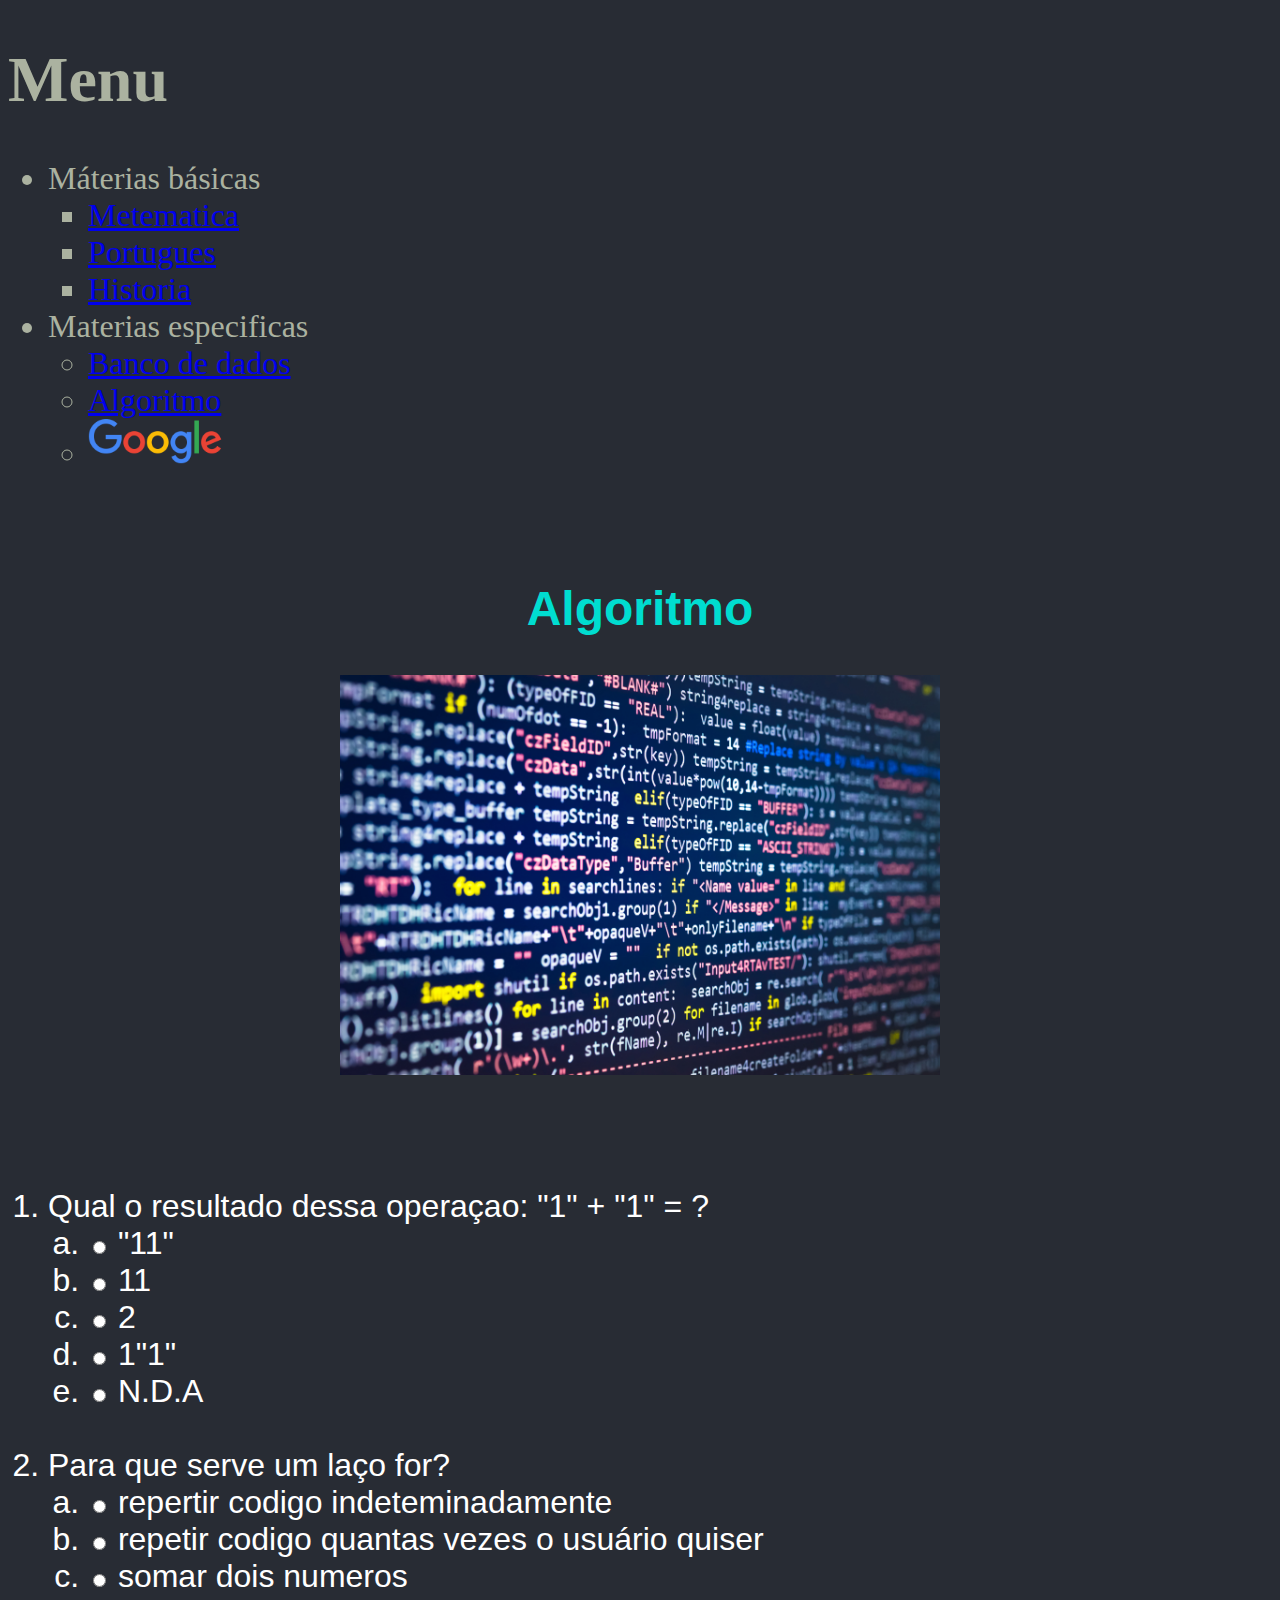
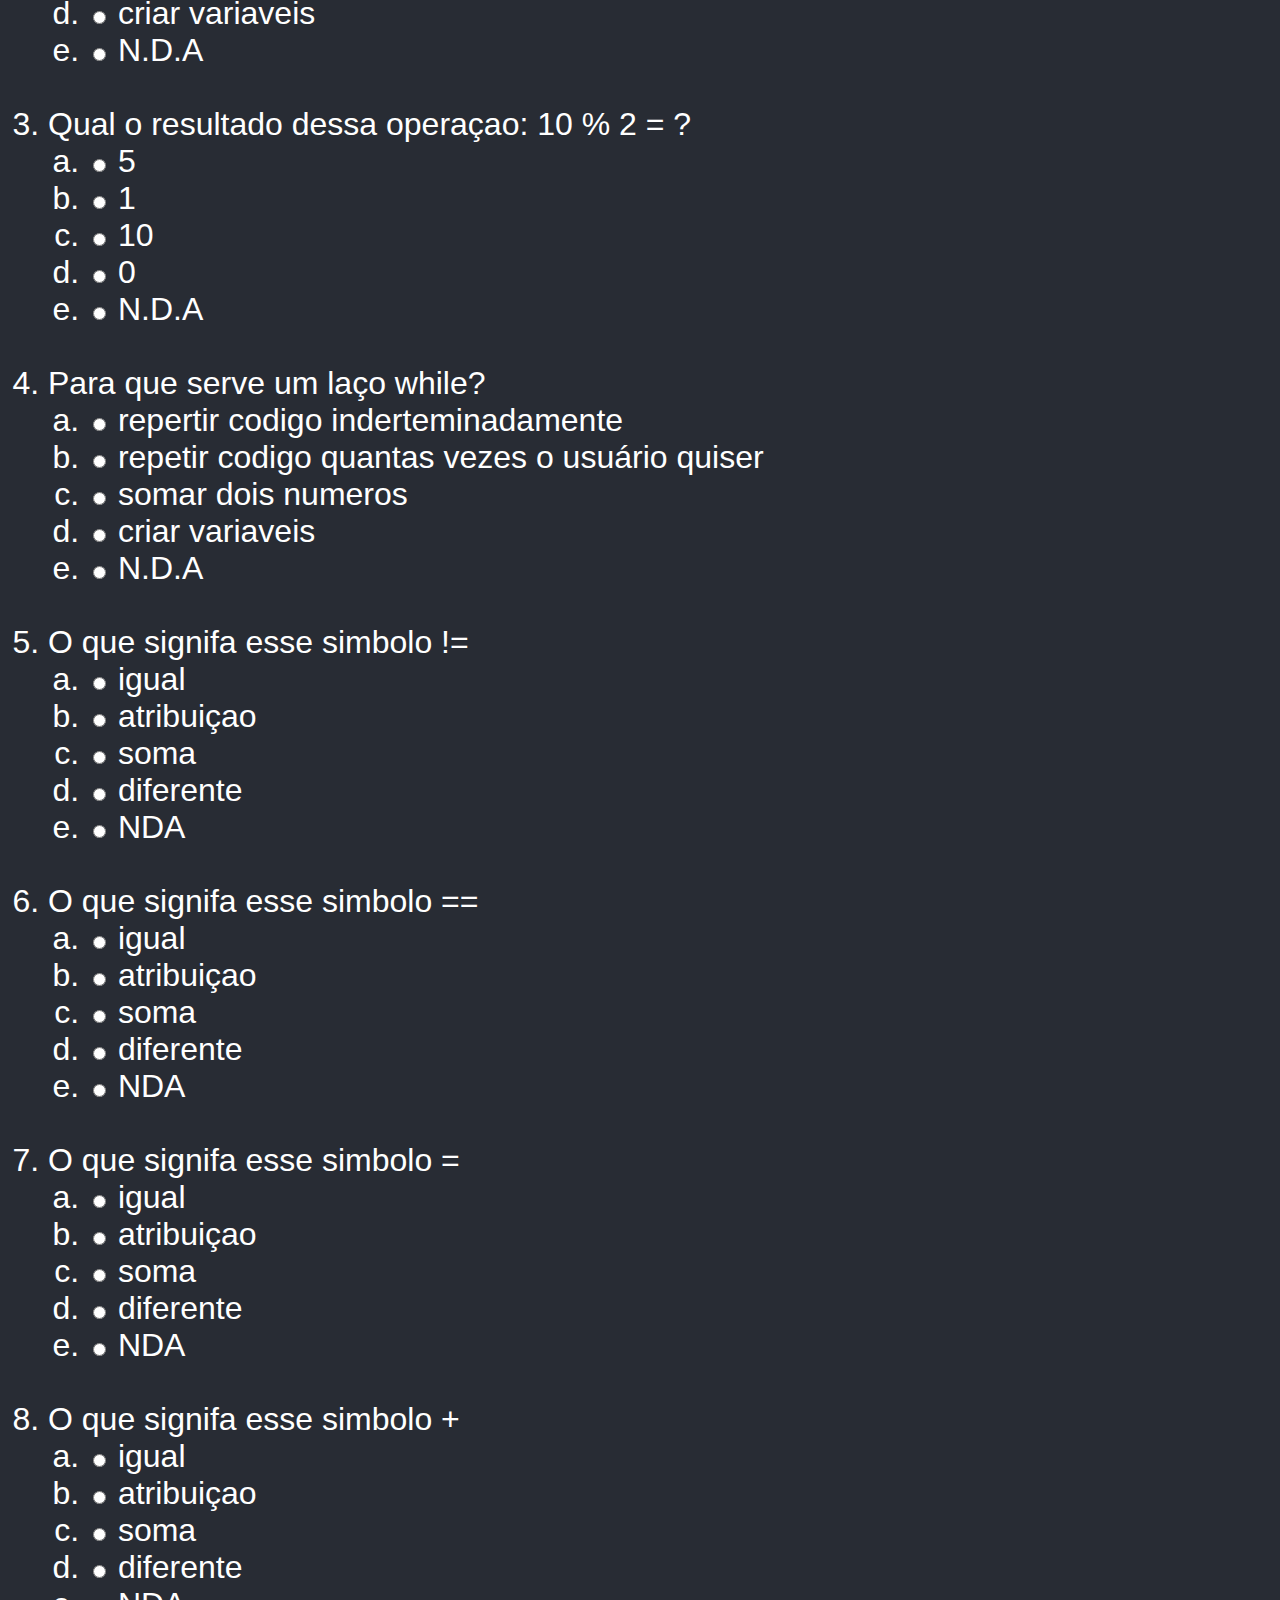
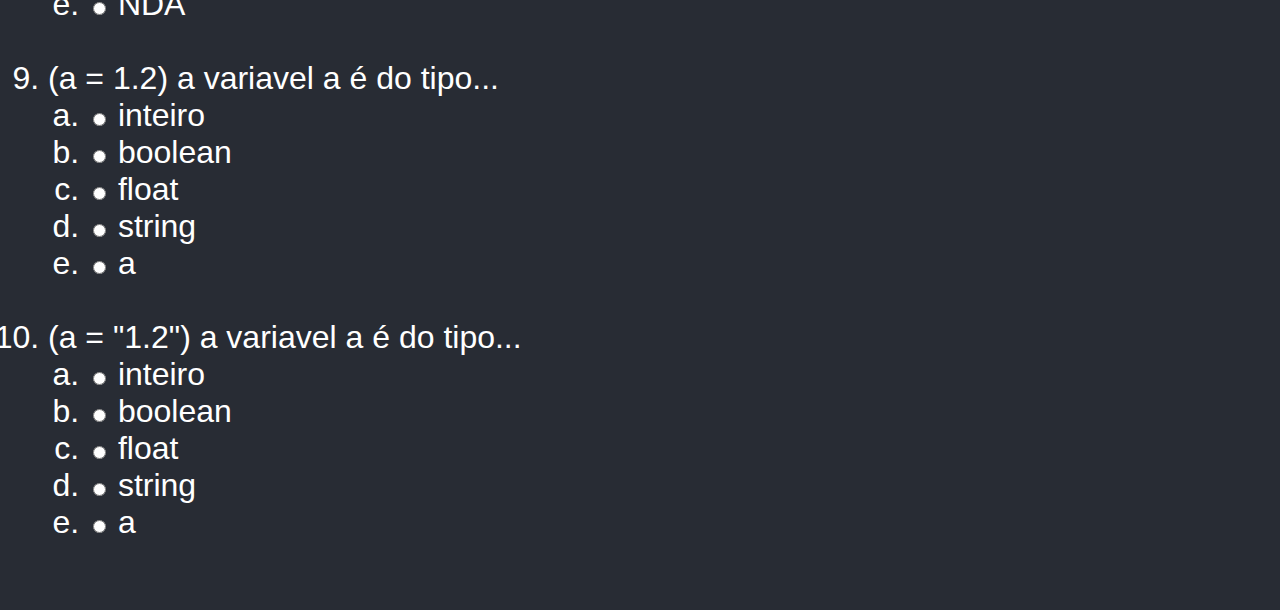
<file: PW1/ex03/4/index.html>
<!DOCTYPE html>
<html lang='pt-br'
	<head>
		<meta charsert='utf-8'/>
		<title> Prova Algoritmo </title>
	<head>
	
	<body bgcolor='#282C34' text='white'>
		<font color='#ABB2A0' face='Calibri' size='6'>

		<h1> Menu </h1>
		<ul>
			<li> Máterias básicas </li>
			<ul type='square'>
				<li><a href='secoes/materias-basica/provamatematica.html'>Metematica</a></li>
				<li><a href='secoes/materias-basica/provaportugues.html'>Portugues</a></li>
				<li><a href="secoes/materias-basica/provahistoria.html" >Historia</a></li>
			</ul>
			<li>Materias especificas</li>
			<ul type='circle'>
				<li><a href='secoes/materias-especificas/provabancodados.html'>Banco de dados</a></li>
				<li><a href='index.html'>Algoritmo</a></li>
				<li><a href='https://www.google.com'><img src='imagens/google.png' width='135' height="45" title="Google"/></a></li>
			</ul>
		</ul>
		</font>

		<font color='##00dddd' face='Arial' size='6'>
		</br>
		<center><h2> Algoritmo </h2></center>
		<center><img src="imagens/algoritmo.jpg" width='600' height="400" title="Algoritmo"/></center>
		</font>



</br>
</br>
</br>


	<font color="white" face="arial" size="6">
		
	<ol>
		<li> Qual o resultado dessa operaçao: "1" + "1" = ?</li>
		<ol type='a'>
			<li><td><input type="radio" name="q1"/></td> "11" </li>
			<li><td><input type="radio" name="q1"/></td> 11 </li>
			<li><td><input type="radio" name="q1"/></td> 2 </li>
			<li><td><input type="radio" name="q1"/></td> 1"1" </li>
			<li><td><input type="radio" name="q1"/></td> N.D.A </li>
		</ol>
		</br>
	
		<li> Para que serve um laço for? </li>
		<ol type='a'>
			<li><td><input type="radio" name="q2"/></td> repertir codigo indeteminadamente </li>
			<li><td><input type="radio" name="q2"/></td> repetir codigo quantas vezes o usuário quiser </li>
			<li><td><input type="radio" name="q2"/></td> somar dois numeros </li>
			<li><td><input type="radio" name="q2"/></td> criar variaveis </li>
			<li><td><input type="radio" name="q2"/></td> N.D.A </li>
		</ol>
		</br>
		
		<li> Qual o resultado dessa operaçao: 10 % 2 = ? </li>
		<ol type='a'>
		<li><td><input type="radio" name="q3"/></td> 5 </li>
		<li><td><input type="radio" name="q3"/></td> 1 </li>
		<li><td><input type="radio" name="q3"/></td> 10 </li>
		<li><td><input type="radio" name="q3"/></td> 0 </li>
		<li><td><input type="radio" name="q3"/></td> N.D.A </li>
		</ol>
		</br>	
		
		
		<li> Para que serve um laço while? </li>
		<ol type='a'>
		<li><td><input type="radio" name="q4"/></td> repertir codigo inderteminadamente </li>
		<li><td><input type="radio" name="q4"/></td> repetir codigo quantas vezes o usuário quiser </li>
		<li><td><input type="radio" name="q4"/></td> somar dois numeros </li>
		<li><td><input type="radio" name="q4"/></td> criar variaveis </li>
		<li><td><input type="radio" name="q4"/></td> N.D.A </li>
		</ol>
		</br>

		<li> O que signifa esse simbolo != </li>
		<ol type='a'>
		<li><td><input type="radio" name="q5"/></td> igual </li>
		<li><td><input type="radio" name="q5"/></td> atribuiçao </li>
		<li><td><input type="radio" name="q5"/></td> soma </li>
		<li><td><input type="radio" name="q5"/></td> diferente </li>
		<li><td><input type="radio" name="q5"/></td> NDA </li>
		</ol>
		</br>
		
		<li> O que signifa esse simbolo == </li>
		<ol type='a'>
		<li><td><input type="radio" name="q6"/></td> igual </li>
		<li><td><input type="radio" name="q6"/></td> atribuiçao </li>
		<li><td><input type="radio" name="q6"/></td> soma </li>
		<li><td><input type="radio" name="q6"/></td> diferente </li>
		<li><td><input type="radio" name="q6"/></td> NDA </li>
		</ol>
		</br>
		
		<li> O que signifa esse simbolo = </li>
		<ol type='a'>
		<li><td><input type="radio" name="q7"/></td> igual </li>
		<li><td><input type="radio" name="q7"/></td> atribuiçao </li>
		<li><td><input type="radio" name="q7"/></td> soma </li>
		<li><td><input type="radio" name="q7"/></td> diferente </li>
		<li><td><input type="radio" name="q7"/></td> NDA </li>
		</ol>
		</br>
		
		<li> O que signifa esse simbolo + </li>
		<ol type='a'>
		<li><td><input type="radio" name="q8"/></td> igual </li>
		<li><td><input type="radio" name="q8"/></td> atribuiçao </li>
		<li><td><input type="radio" name="q8"/></td> soma </li>
		<li><td><input type="radio" name="q8"/></td> diferente </li>
		<li><td><input type="radio" name="q8"/></td> NDA </li>
		</ol>
		</br>
		
		<li> (a = 1.2) a variavel a é do tipo... </li>
		<ol type='a'>
		<li><td><input type="radio" name="q9"/></td> inteiro </li>
		<li><td><input type="radio" name="q9"/></td> boolean </li>
		<li><td><input type="radio" name="q9"/></td> float </li>
		<li><td><input type="radio" name="q9"/></td> string </li>
		<li><td><input type="radio" name="q9"/></td> a </li>
		</ol>
		</br>
		
		<li> (a = "1.2") a variavel a é do tipo... </li>
		<ol type='a'>
		<li><td><input type="radio" name="q10"/></td> inteiro </li>
		<li><td><input type="radio" name="q10"/></td> boolean </li>
		<li><td><input type="radio" name="q10"/></td> float </li>
		<li><td><input type="radio" name="q10"/></td> string </li>
		<li><td><input type="radio" name="q10"/></td> a </li>
		</ol>
		</br>
		
	
	
	</ol>
	
	<font>
	
	</body>
</html>
</file>
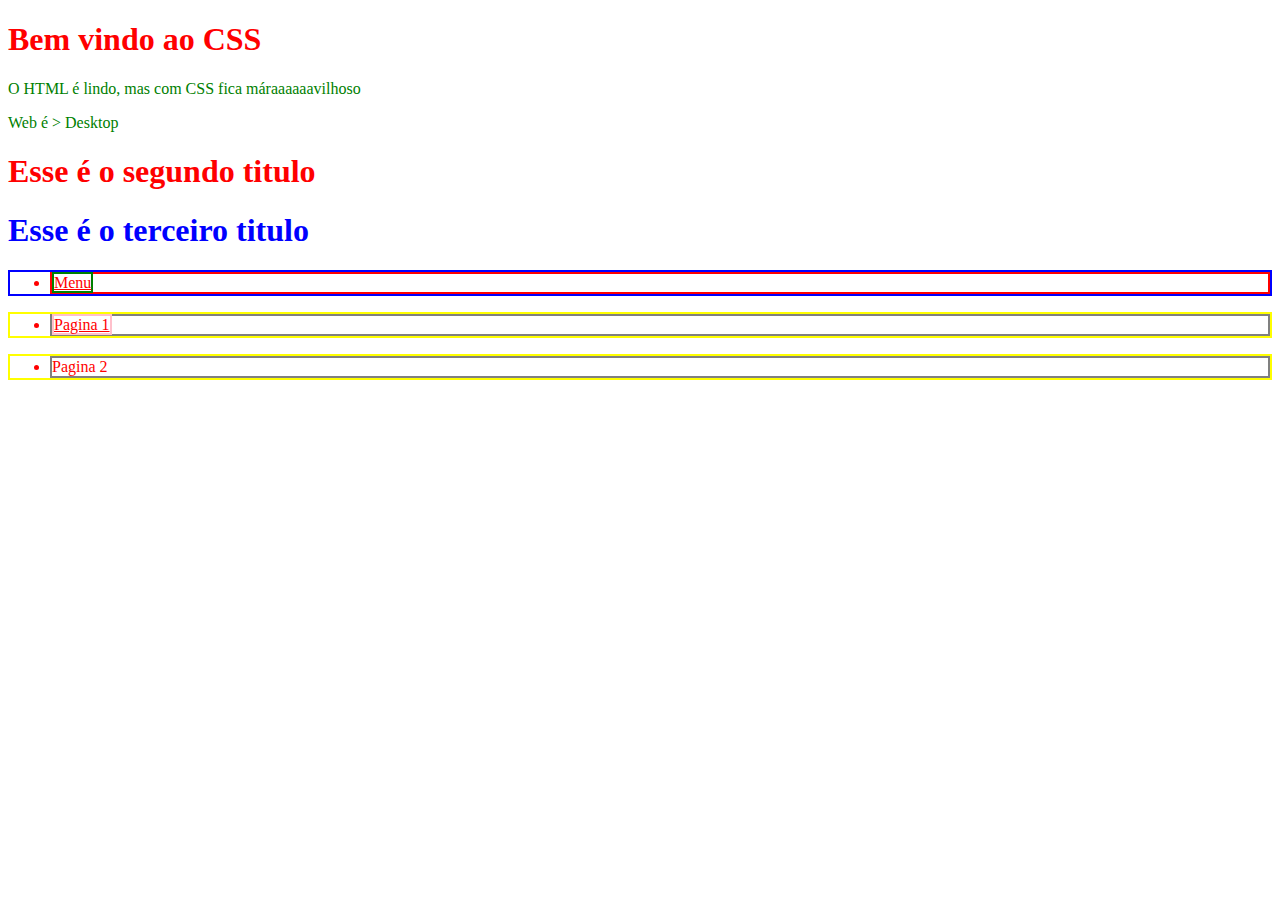
<file: PW1/ex04/1/index.html>
<!DOCTYPE html>
<html lang="pt-br">
<head>
    <meta charset="UTF-8">
    <title>Novo CSS</title>
    <link rel="stylesheet" href="css/estilo.css" type="text/css"/>
</head>
<body>
    <h1 id="principal">Bem vindo ao CSS</h1>
    <p>O HTML é lindo, mas com CSS fica máraaaaaavilhoso</p>
    <p>Web é > Desktop</p>
    <h1 id="segundo">Esse é o segundo titulo</h1>
    <h1 id="terceiro">Esse é o terceiro titulo</h1>

    <ul class="menu">
        <li><a href="index.html">Menu</a></li>
    </ul>
    <ul class="pagina1">
        <li><a href="secoes/pagina1.html">Pagina 1</a></li>
    </ul>
    <ul class="pagina1">
        <li>Pagina 2</li>
    </ul>

</body>
</html>
</file>
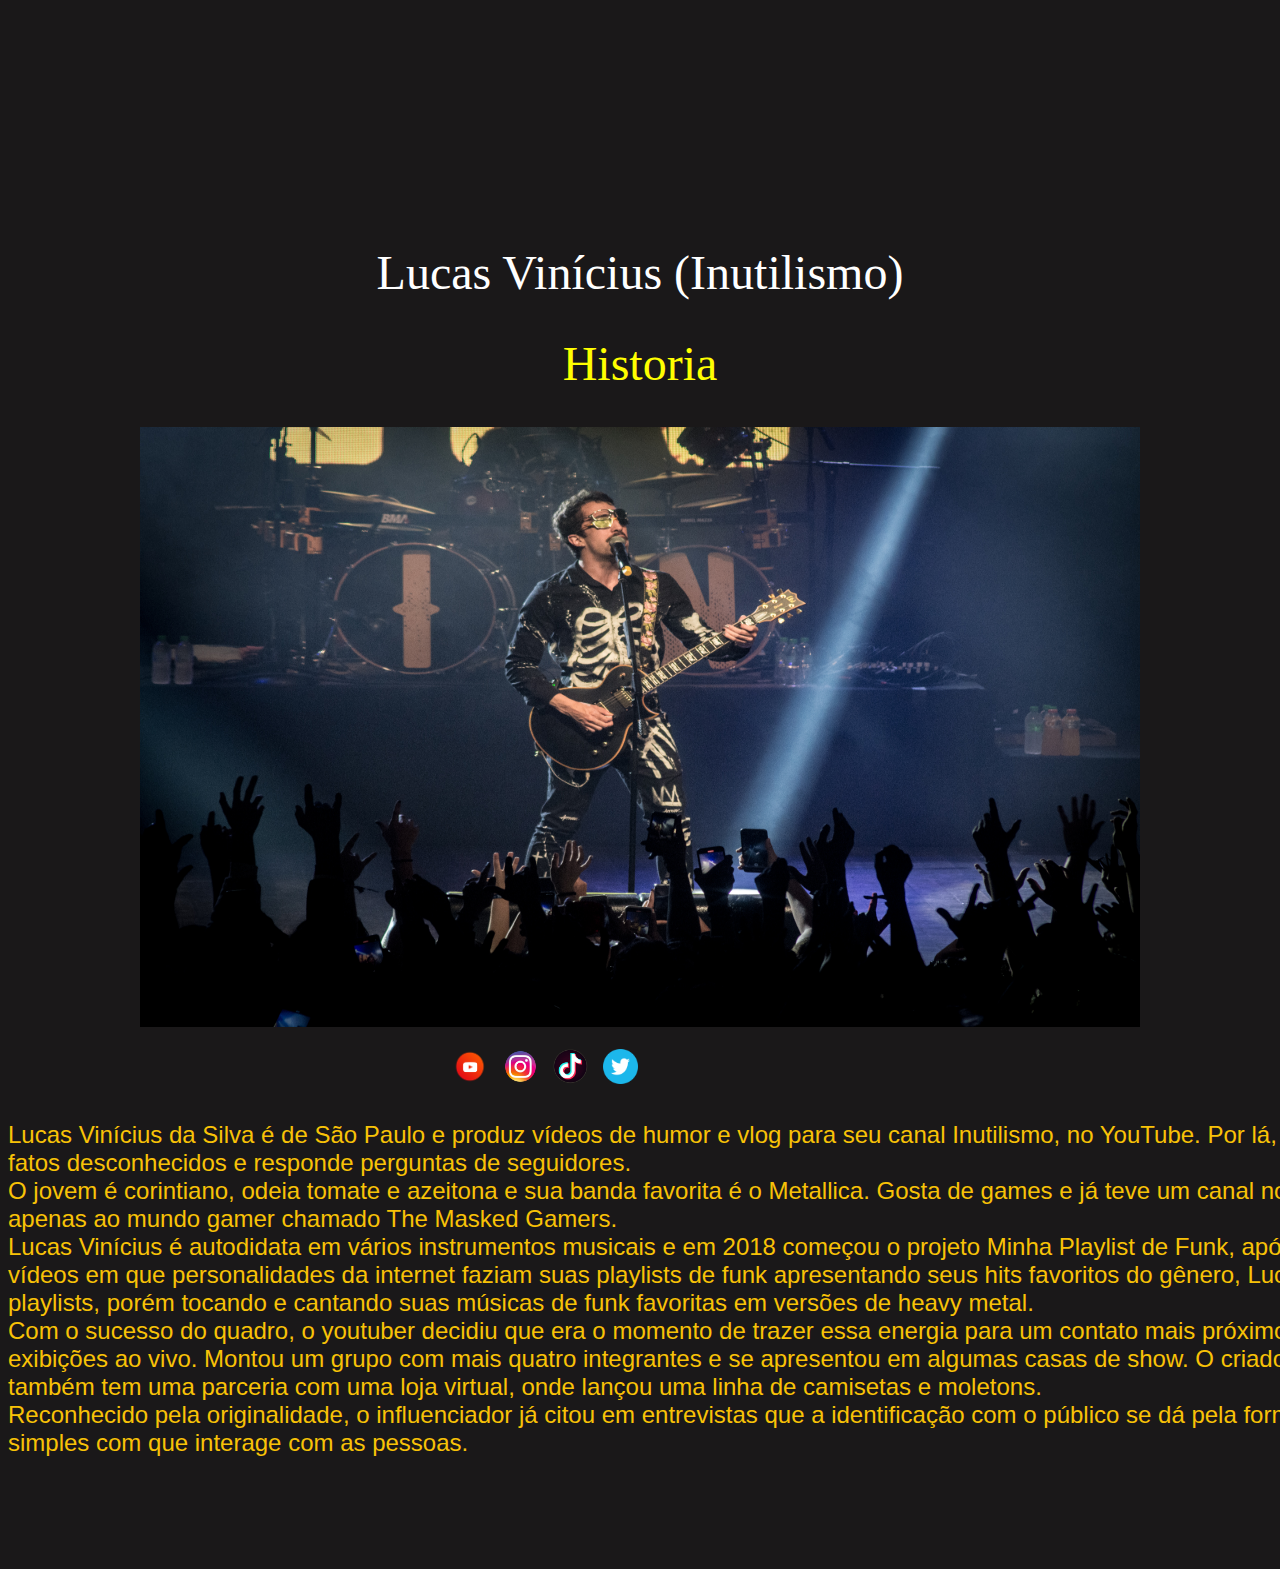
<file: PW1/ex04/2 - 3 - 4/index.html>
<!DOCTYPE html>
<html lang="pt-br">
    <head>
		<meta charsert='utf-8'/>
		<title> Lucas Inutilismo </title>
        <link rel="stylesheet" href="css/style.css" type="text/css"/>
    </head>

    <body bgcolor="#1A1819" text="white">
        </br>
        <nav>

            <font size="5" face="cascadia code">
                <ul>
                    <font color="#1A1819"><div class="espaco">.</div></font>
                    <li>Menu:</li>
                    <ul type="circle">
                        <li><a href="index.html">Historia</a></li>
                        <li><a href="secoes/Albuns.html">Albuns</a></li>
                        <li><a href="secoes/Agenda.html">Agenda</a></li>
                        <li><a href="secoes/Videos.html">Videos</a></li>
                    </ul>
                </ul>
            </font>
        </nav>
        
        <header>

            </br>
            </br>

            <center><font face="calibri" size="8">Lucas Vinícius (Inutilismo)</font></center>
            </br>
            </br>

            <center><font face="cascadia code" color="yellow" size="8"> Historia </font></center>
            </br></br>
        </header>




        <center><img src="imagens/inutilismo-show.jpg" width="1000" height="600"></center>
        </br>

        <font color="#1A1819">
            <div class="espaco2">.</div>
            <div class="redes"><a href="https://www.youtube.com/user/canalinutilismo"><img src="imagens/youtubeicon.png" width="70%" height="70%" title="YouTube"/></a></div>
            <div class="redes"><a href="https://www.instagram.com/lucasinutilismo/"><img src="imagens/instagramicon.png" width="70%" height="70%" title="Instagram"/></a></div>
            <div class="redes"><a href="https://www.tiktok.com/@lucascharmoso"><img src="imagens/tiktokicon.png" width="70%" height="70%" title="Tik Tok"/></a></div>
            <div class="redes"><a href="https://twitter.com/lucasinutilismo"><img src="imagens/twittericon.png" width="70%" height="70%" title="Facebook"/></a></div>
            </br>
            </br>
        </font>
        </br>

        <article>

            <font color="#1A1819">
                <div class="espaco">.</div>
            </font>

            <div class="txt">
                <font face="Arial" color="#F8C207" size="5">
                    Lucas Vinícius da Silva é de São Paulo e produz vídeos de humor e vlog para seu canal Inutilismo, no YouTube. Por lá, publica desafios, fatos desconhecidos e responde perguntas de seguidores.</br>
                    O jovem é corintiano, odeia tomate e azeitona e sua banda favorita é o Metallica. Gosta de games e já teve um canal no YouTube dedicado apenas ao mundo gamer chamado The Masked Gamers.</br>
                    Lucas Vinícius é autodidata em vários instrumentos musicais e em 2018 começou o projeto Minha Playlist de Funk, após uma onda de vídeos em que personalidades da internet faziam suas playlists de funk apresentando seus hits favoritos do gênero, Lucas criou suas playlists, porém tocando e cantando suas músicas de funk favoritas em versões de heavy metal.</br>
                    Com o sucesso do quadro, o youtuber decidiu que era o momento de trazer essa energia para um contato mais próximo, começando a fazer exibições ao vivo. Montou um grupo com mais quatro integrantes e se apresentou em algumas casas de show. O criador de conteúdo também tem uma parceria com uma loja virtual, onde lançou uma linha de camisetas e moletons.</br>        
                    Reconhecido pela originalidade, o influenciador já citou em entrevistas que a identificação com o público se dá pela forma despretensiosa e simples com que interage com as pessoas.</br>
                    </br></br></br></br>
                </font>
            </div>
        </article>

    </body>

</html>
</file>
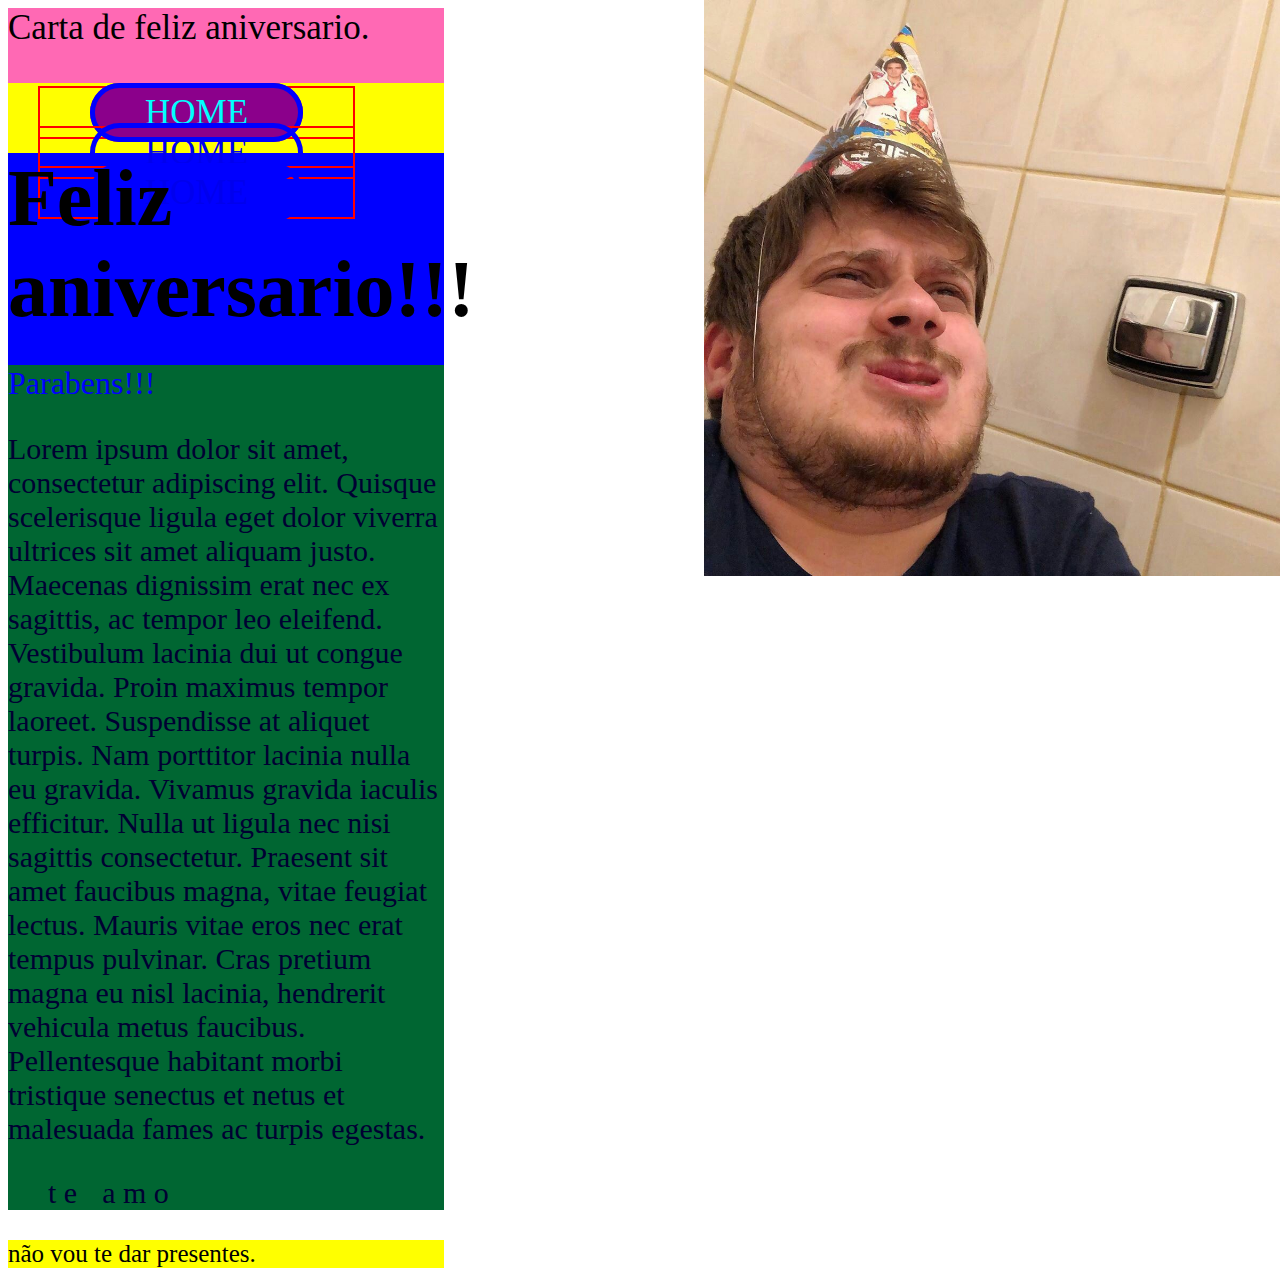
<file: PW1/ex05/1/index.html>
<!DOCTYPE html>
<html lang="pt-br">
<head>
    <meta charset="UTF-8">
    <title>Happy birthday</title>
    <link rel="stylesheet" href="css/estilo.css" type="text/css"/>
</head>
<body>
    <header>
        Carta de feliz aniversario.
        <nav>
            <ul>
                <li><a href="#" class="ativado">HOME</a></li>
                <li><a href="#">HOME</a></li>
                <li><a href="#">HOME</a></li>
            </ul>
        </nav>
    </header>

    <section>
        <h1>Feliz aniversario!!!</h1>
        
        <article>
            <p>Parabens!!!</p>            
            Lorem ipsum dolor sit amet, consectetur adipiscing elit. Quisque 
            scelerisque ligula eget dolor viverra ultrices sit amet aliquam 
            justo. Maecenas dignissim erat nec ex sagittis, ac tempor leo 
            eleifend. Vestibulum lacinia dui ut congue gravida. Proin maximus 
            tempor laoreet. Suspendisse at aliquet turpis. Nam porttitor lacinia 
            nulla eu gravida. Vivamus gravida iaculis efficitur. Nulla ut ligula 
            nec nisi sagittis consectetur. Praesent sit amet faucibus magna, vitae 
            feugiat lectus. Mauris vitae eros nec erat tempus pulvinar. Cras pretium 
            magna eu nisl lacinia, hendrerit vehicula metus faucibus. Pellentesque 
            habitant morbi tristique senectus et netus et malesuada fames ac turpis egestas.

            <ul>
                <li>t</li>
                <li>e</li>
                <li id="blank-li">-</li>
                <li>a</li>
                <li>m</li>
                <li>o</li>

            </ul>

        </article>
    </section>

    <footer>
        não vou te dar presentes.
    </footer>

</body>
</html>
</file>
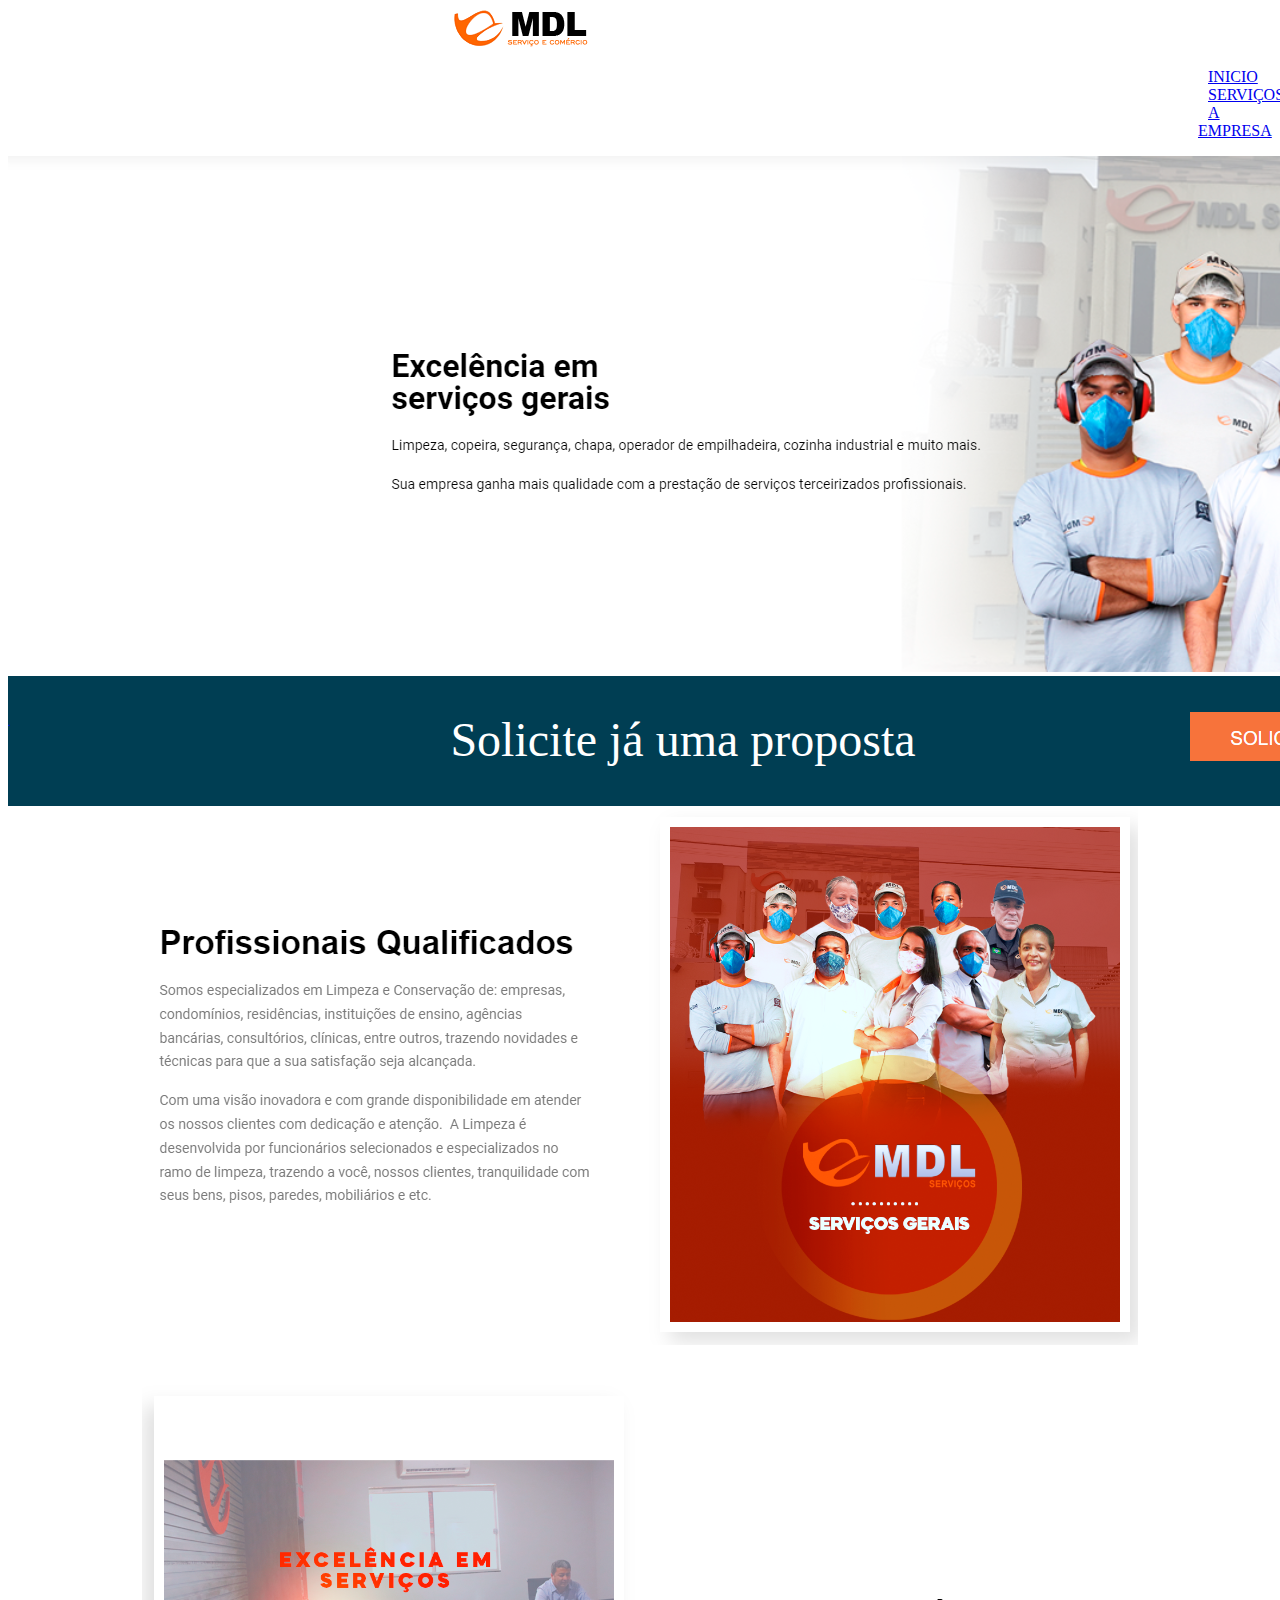
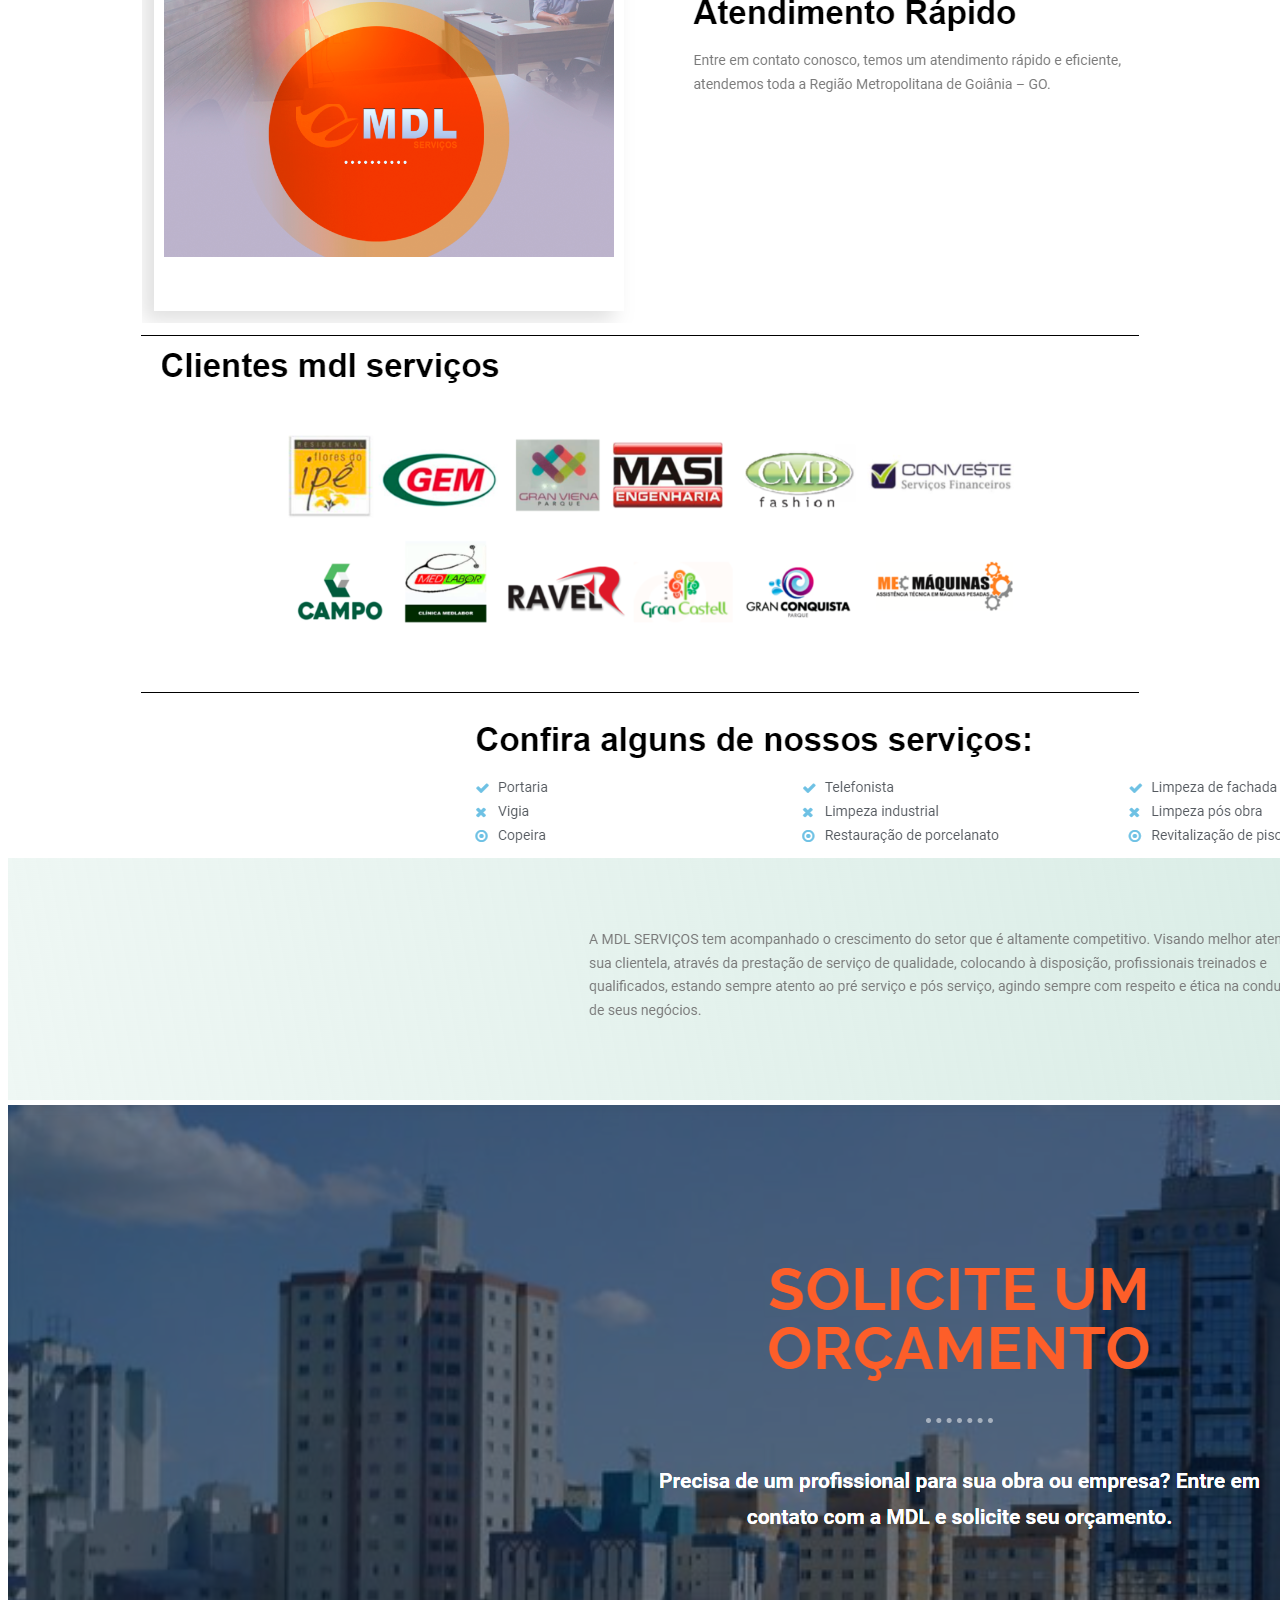
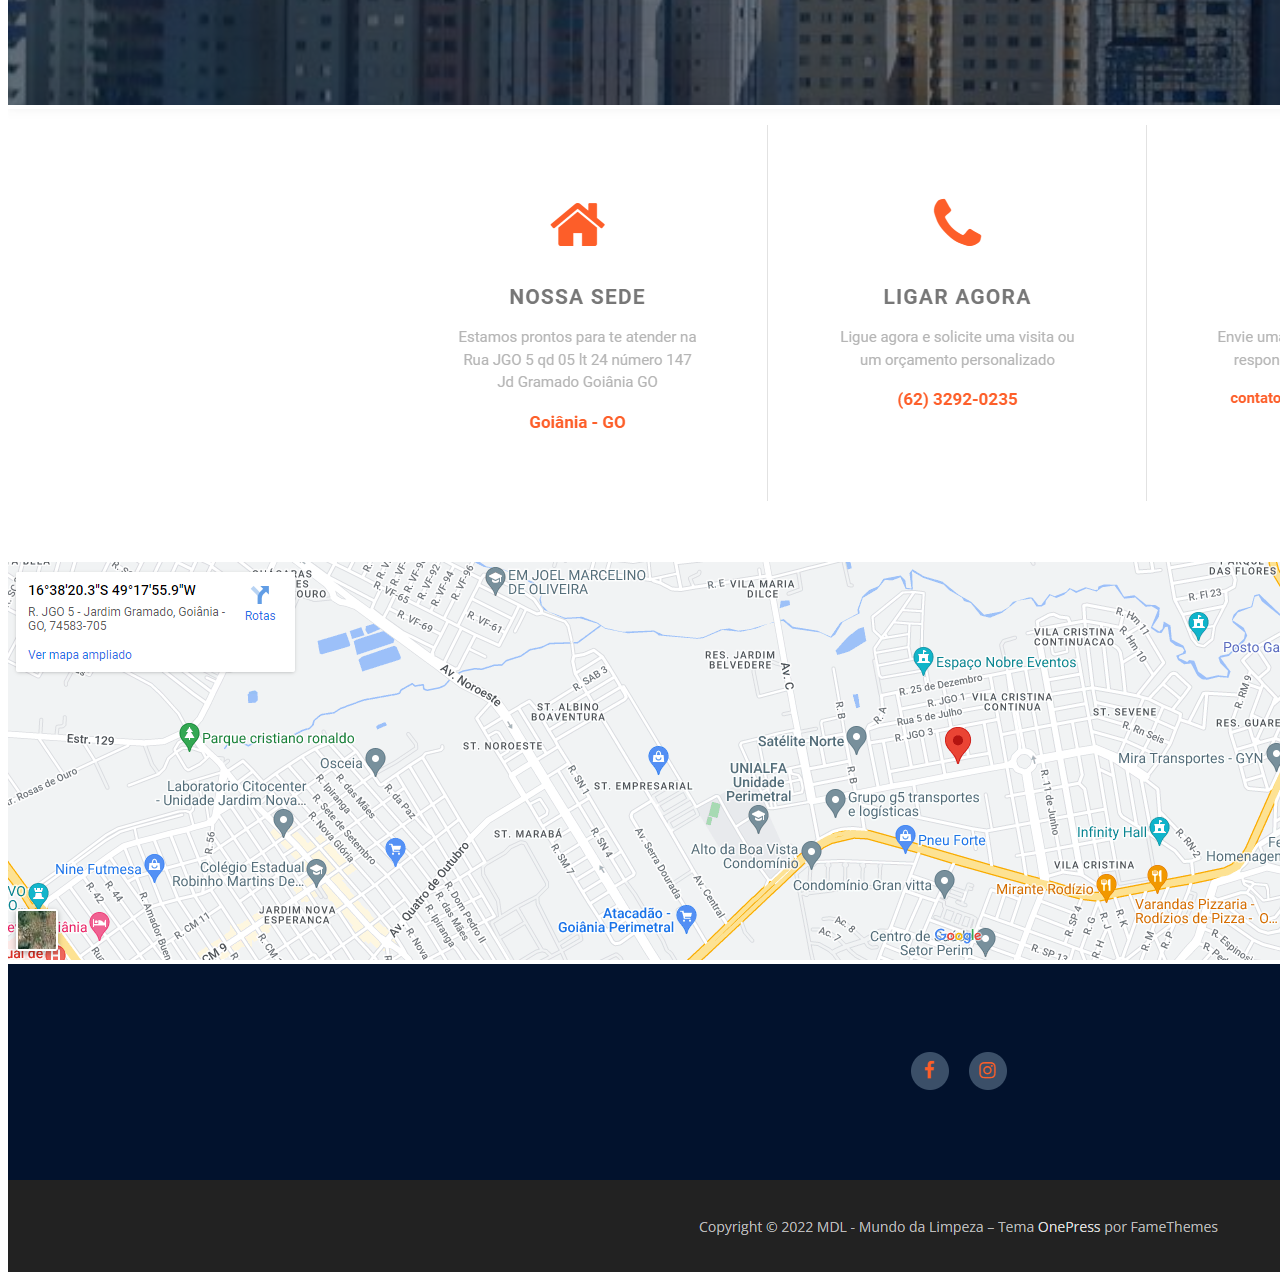
<file: PW1/ex05/2/index.html>
<!DOCTYPE html>
<html lang="en">
<head>
    <meta charset="UTF-8">
    <title>MDL - Mundo da Limpeza - Serviços de Limpeza e Locação de Pessoal</title>
    <link rel="stylesheet" href="css/style.css" type="text/css"/>

</head>
<body>
    <font color="white">.</font>
    <a class="logo" href="index.html"><img src="imagens/logo-mdl-limpeza.png"></a>
    <font color="white">.</font>
    <nav>
        <ul>
            <a href="index.html"><li>INICIO</li></a>
            <a href="secoes/servicos.html"><li>SERVIÇOS</li></a>
            <a href="secoes/empresa.html"><li>A EMPRESA</li></a>
        </ul>
    </nav>	

    <img src="imagens/Screenshot_1.png">

    <div class="faixa">
        <br/><br/>
        <div>
            <div class="espaco-barra"><font color="blue" size="1">.</font></div>
            <font color="white" size="20" face="calibri"><center>
            <div class="faixa-pos">Solicite já uma proposta</div>
            <a href="https://api.whatsapp.com/send?phone=5562983253277&text=Ol%C3%A1%2C%20vim%20atrav%C3%A9s%20do%20site."><div class="faixa-pos"><img src="imagens/Screenshot_2.png" whidth="50%" height="50%" title="Orçamento"/></div></a>
        </div>
        </center></font>
    </div>  

    <center><img src="imagens/Screenshot_3.png"></center>
    </br></br>
    <center><img src="imagens/Screenshot_4.png"></center>

    <hr align="center" width="996" size="1" color="black"/>

    <center><img src="imagens/Screenshot_5.png"></center>
    <hr align="center" width="996" size="1" color="black"/>

    <img src="imagens/Screenshot_6.png">
    <img src="imagens/Screenshot_7.png">
    <img src="imagens/Screenshot_8.png">
    <img src="imagens/Screenshot_9.png">
    
</body>
</html>
</file>
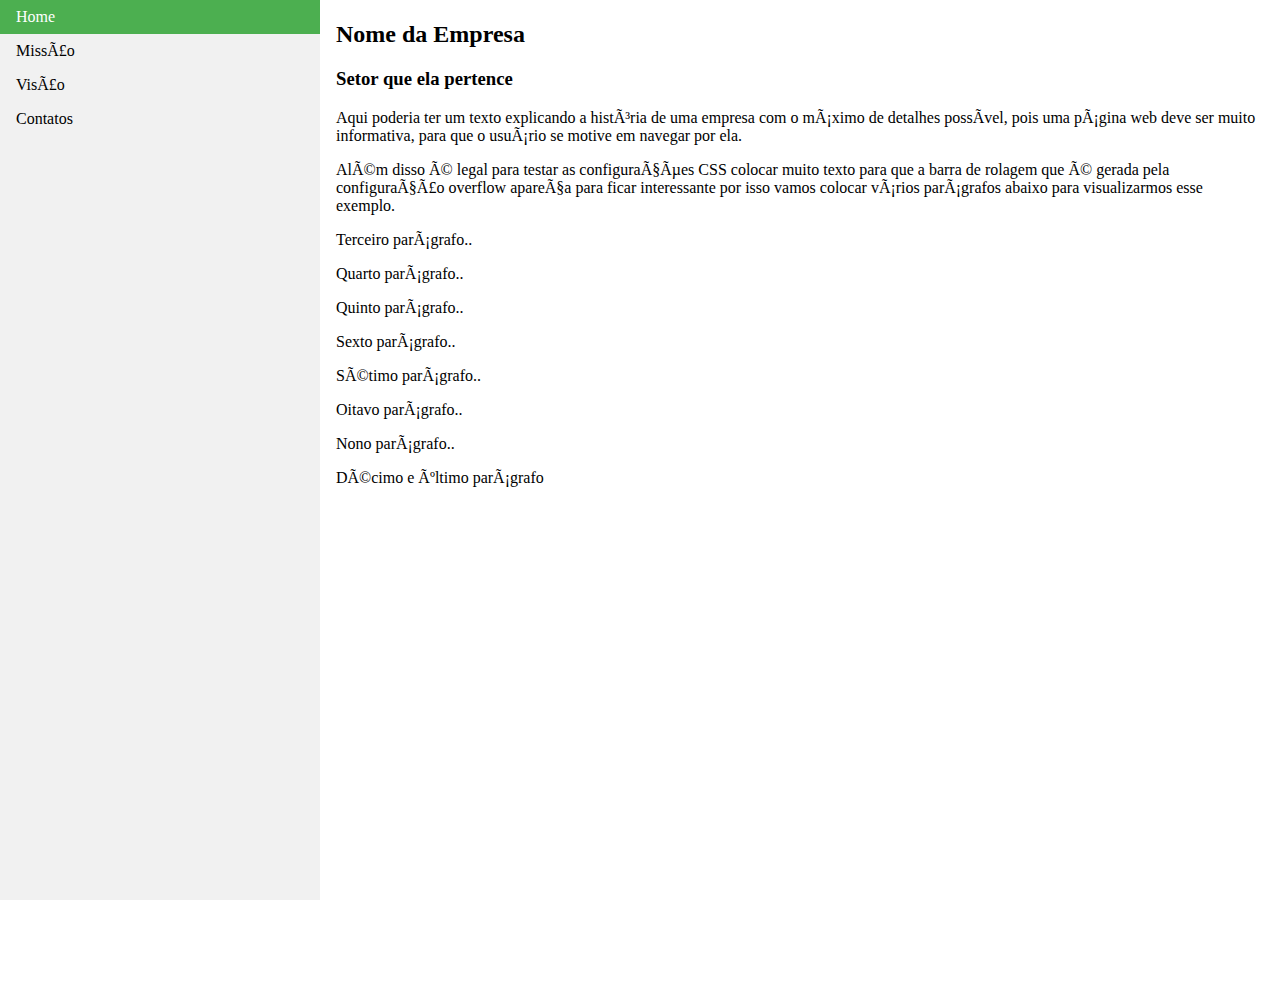
<file: PW1/ex05/3/index.html>
<!DOCTYPE html>
<html lang="pt‐br">
<head>
<title>Exemplo Menu Vertical</title>
<meta charset="utf‐8"/>
<link rel="stylesheet" href="css/estilo.css" type="text/css"/>
</head>
<body>
<nav>
<ul>
<li><a class="active" href="#home">Home</a></li>
<li><a href="#">Missão</a></li>
<li><a href="#">Visão</a></li>
<li><a href="#">Contatos</a></li>
</ul>
</nav>
<section>
<h2>Nome da Empresa</h2>
<h3>Setor que ela pertence</h3>
<p> Aqui poderia ter um texto explicando a história de uma empresa
com o máximo de detalhes possível, pois uma página web deve ser
muito informativa, para que o usuário se motive em navegar por
ela.</p>
<p>Além disso é legal para testar as configurações CSS colocar muito
texto para que a barra de rolagem que é gerada pela configuração
overflow apareça para ficar interessante por isso vamos colocar vários
parágrafos abaixo para visualizarmos esse exemplo.</p>
<p>Terceiro parágrafo..</p>
<p>Quarto parágrafo..</p>
<p>Quinto parágrafo..</p>
<p>Sexto parágrafo..</p>
<p>Sétimo parágrafo..</p>
<p>Oitavo parágrafo..</p>
<p>Nono parágrafo..</p>
<p>Décimo e último parágrafo</p>
</section>
</body>
</html>
</file>
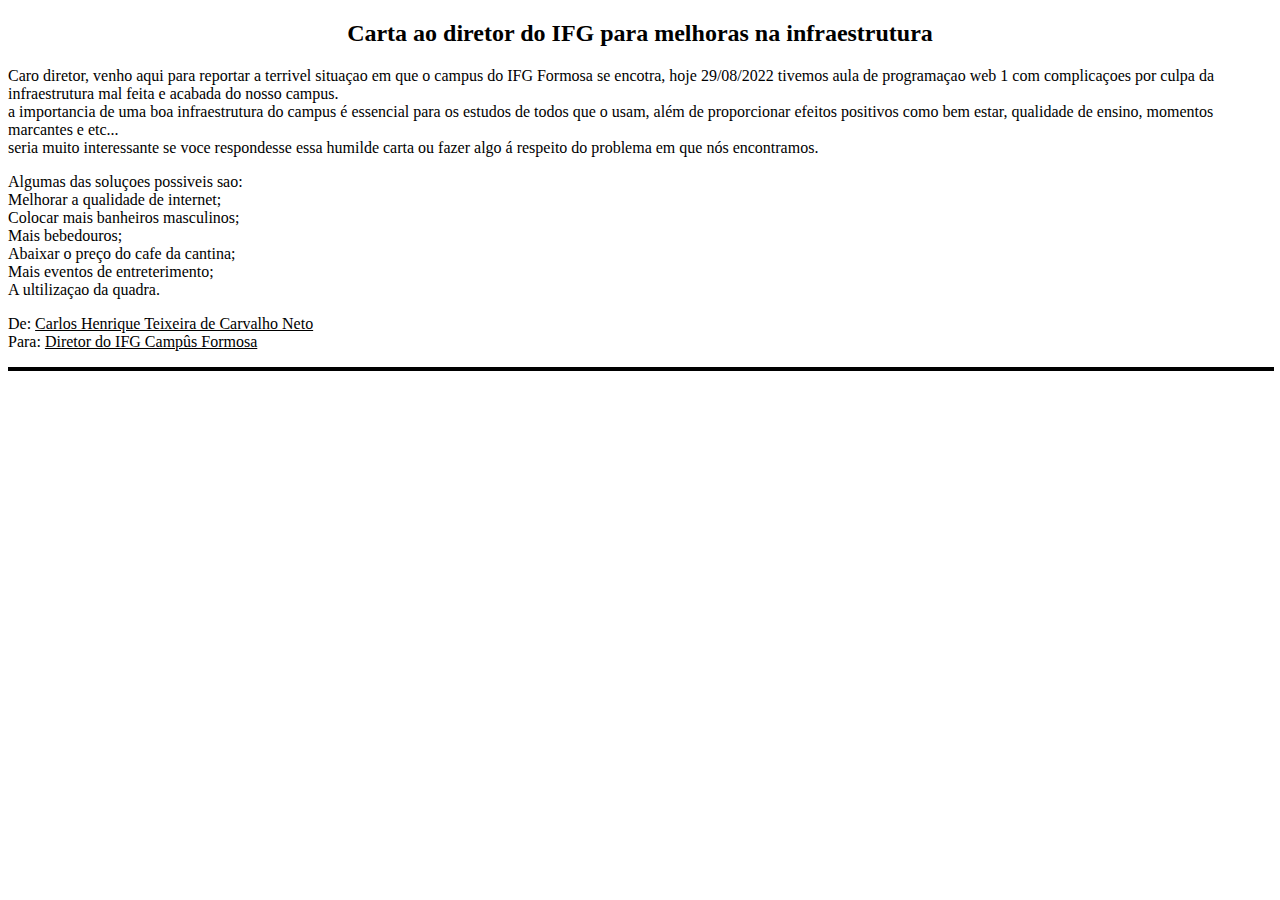
<file: PW1/ex01/Carta ao diretor Carlos Henrique.html>
<!– 
Atividade Aula 1 Pedro Henrique Barros de Oliveira Ribiro
->

<!DOCTYPE html>
<html lang="pt-br">
	<head>
		<meta charset="utf-8"/>
		<title>Carta para o diretor</title>
	</head>

	<body bgcolor="white" text="black">
		
		<b><center><h2>Carta ao diretor do IFG para melhoras na infraestrutura</h2></center></b>
		
		<font face="Calibri" color="black">

			<p><p>
			Caro diretor, venho aqui para reportar a terrivel situaçao em que o campus do IFG Formosa se encotra, hoje 29/08/2022 tivemos aula de programaçao web 1 com complicaçoes por culpa da infraestrutura mal feita e acabada do nosso campus. </br>
			a importancia de uma boa infraestrutura do campus é essencial para os estudos de todos que o usam, além de proporcionar efeitos positivos como bem estar, qualidade de ensino, momentos marcantes e etc... </br>
			seria muito interessante se voce respondesse essa humilde carta ou fazer algo á respeito do problema em que nós encontramos. <p>
				
			Algumas das soluçoes possiveis sao: </br>
			Melhorar a qualidade de internet;</br>
			Colocar mais banheiros masculinos;</br>
			Mais bebedouros;</br>
			Abaixar o preço do cafe da cantina;</br>
			Mais eventos de entreterimento;</br>
			A ultilizaçao da quadra.<p>

			De: <u>Carlos Henrique Teixeira de Carvalho Neto</u>
			<br/>  
			Para: <u>Diretor do IFG Campûs Formosa</u> 
		</font>
		<hr size="4" color="black" width="100%"/>
	</body>	
<html>
</file>
<file: PW1/ex05/css/estilo.css>
body{
    background-image: url(../imagens/matheus.jpg);
    background-repeat: no-repeat;
    background-size: 45%;
    background-attachment: scroll;
    background-position: top right;
}
header{
    background-color: hotpink;
    margin-right:828px ;
    font-size: 35px;
}
section{
    background-color: blue;
    margin-right:828px ;
    font-size: 40px;
}
article{
    background-color: green;
    opacity: 0.8;
    font-size: 30px;
}

p::first-line{
    color: blue;
    font-size: 24pt;
}
footer{
    background-color: yellow;
    margin-right:828px ;
    font-size: 25px;
}
h1{
    margin: 0;
    padding: 0;
}
li{
    display: inline;
}
li#blank-li{
    color: green;
}
nav{
    height: 70px;
    background-color: gray;
}
nav ul{
    background-color: yellow;
    padding: 10px 30px;
}

nav ul li{
    display: inline;
    border: 2px solid red;
    padding: 5px 50px;
}
nav ul li a.ativado{
    background-color: darkmagenta;
    color: aqua;
}
nav ul li a{
    text-decoration: none;
    border: 5px solid blue;
    padding: 5px 50px;
    border-radius: 50px;
}
nav ul li a:hover:not(.ativado){
    border: 5px solid red;
    background-color: blue;
}

nav ul li a:active{
    border: 5px solid rgb(0, 229, 255);
    background-color: rgb(255, 0, 0);
}
</file>
<file: PW1/ex07/css/estilo.css>
:root{
    --fundo: green;
    --itens: yellow;
    --bordas: blue;   
}

section{
    display: grid;
    grid-gap: 20px 100px;
    background-color: var(--fundo);
    grid-template-columns: 20% 20% 60%;
    grid-template-rows: 30% 70%;

}
article{
    background-color: var(--itens);
    border: 2px dotted var(--bordas);
}
article.um{
    grid-area: 1/3 4/6;
}

article.tres{
    grid-column-end: span 2;
}
</file>
<file: PW1/correcao_prova1/3/css/estilo.css>
header{
    display: flex;
    flex-flow: col wrap;
    background-color: #eef0f1;
}
figure{
    width: 20%;
}
div.titulos{
    width: 70%;
}
nav{
    background-color: #c0c0c0;

}
.superior ul{
    list-style-type: none;

}
.superior ul li{
    display: inline;
}
.superior ul li a{
    color: #555555;
    text-decoration: none;
    padding: 5px 20px;
}
.superior ul li a:hover{
    color: pink;
    background-color: #555555;
}
marquee{
    width: 1328px;
    display: block;
}
.vertical{
    display: inline-block;
    width: 30%;
    vertical-align: top;
} 
section{
    display: inline-block;
    vertical-align: top;

}
</file>
<file: PW1/ex04/1/css/estilo.css>
h1{
	color: blue;
  }
h1#principal,h1#segundo{
	color: red;
  }
  
p{
	color: green;
 }
.menu{
	color: red;
	border: 2px solid blue;
 }
.menu li{
	color: red;
	border: 2px solid red;
  }
.menu li a{
	color: red;
	border: 2px solid green;
  }
.pagina1{
	color: red;
	border: 2px solid yellow;
 }
.pagina1 li{
	color: red;
	border: 2px solid grey;
  }
.pagina1 li a{
	color: red;
	border: 2px solid pink;
  }
header{
	color: red;
	border: 2px solid hotpink;
	height: 200px;
  }
nav{
	color: red;
	border: 2px solid orange;
	height: 500px;
	width: 20%;
	float: left;
  }
section{
	color: red;
	border: 2px solid gray;
	height: 75%;
	width: 1000px;
	margin-left: 400px
  }
article{
	color: red;
	border: 2px solid green;
	height: 200px;
  }
footer{
	color: red;
	border: 2px solid red;
	height: 15s0px;
  }
</file>
<file: PW1/ex04/2 - 3 - 4/css/style.css>
div.menu{
    width: 150px;
    float: left;
}
div.espaco{
    width: 200px;
    float: left;
}
div.espaco2{
    width: 445px;
    float: left;
}
div.txt{
    width: 1500px;
    float: left;
}

div.redes{
    width: 50px; 
    float: left;
}

li{
    display: inline;

}
nav{
    margin-left: 1250px;
}
</file>
<file: PW1/ex05/1/css/estilo.css>
body{
    background-image: url(../imagens/matheus.jpg);
    background-repeat: no-repeat;
    background-size: 45%;
    background-attachment: scroll;
    background-position: top right;
}
header{
    background-color: hotpink;
    margin-right:828px ;
    font-size: 35px;
}
section{
    background-color: blue;
    margin-right:828px ;
    font-size: 40px;
}
article{
    background-color: green;
    opacity: 0.8;
    font-size: 30px;
}

p::first-line{
    color: blue;
    font-size: 24pt;
}
footer{
    background-color: yellow;
    margin-right:828px ;
    font-size: 25px;
}
h1{
    margin: 0;
    padding: 0;
}
li{
    display: inline;
}
li#blank-li{
    color: green;
}
nav{
    height: 70px;
    background-color: gray;
}
nav ul{
    background-color: yellow;
    padding: 10px 30px;
}

nav ul li{
    display: inline;
    border: 2px solid red;
    padding: 5px 50px;
}
nav ul li a.ativado{
    background-color: darkmagenta;
    color: aqua;
}
nav ul li a{
    text-decoration: none;
    border: 5px solid blue;
    padding: 5px 50px;
    border-radius: 50px;
}
nav ul li a:hover:not(.ativado){
    border: 5px solid red;
    background-color: blue;
}

nav ul li a:active{
    border: 5px solid rgb(0, 229, 255);
    background-color: rgb(255, 0, 0);
}
</file>
<file: PW1/ex05/2/css/style.css>
div.espaco-barra{
    width: 340px; 
    float: left;
}
div.faixa{
    background-color: #003E53; 
    width: 1880px; 
    height:130px;
}
div.faixa-pos{
    width: 670px; 
    float: left;
}



li{
    display: inline;
    padding: 5px 10px;
}
nav{
    margin-left: 1150px;

}
a.logo{
    margin-left: 430px;
}
</file>
<file: PW1/ex05/3/css/estilo.css>
body {
    margin: 0;
}
ul {
list-style-type: none;
margin: 0;
padding: 0;
width: 25%;
background-color:  #F1F1F1;
position: fixed;
height: 100%;
overflow: auto;
}
li a {
display: block;
color: #000;
padding: 8px 16px;
text-decoration: none;
}
li a.active {
background-color:  #4CAF50;
color: white;
}
li a:hover:not(.active) {
background-color:  #555555;
color: #FFFFFF;
}
section{
margin-left:25%;
padding:1px 16px;
height:1000px;
}
</file>
